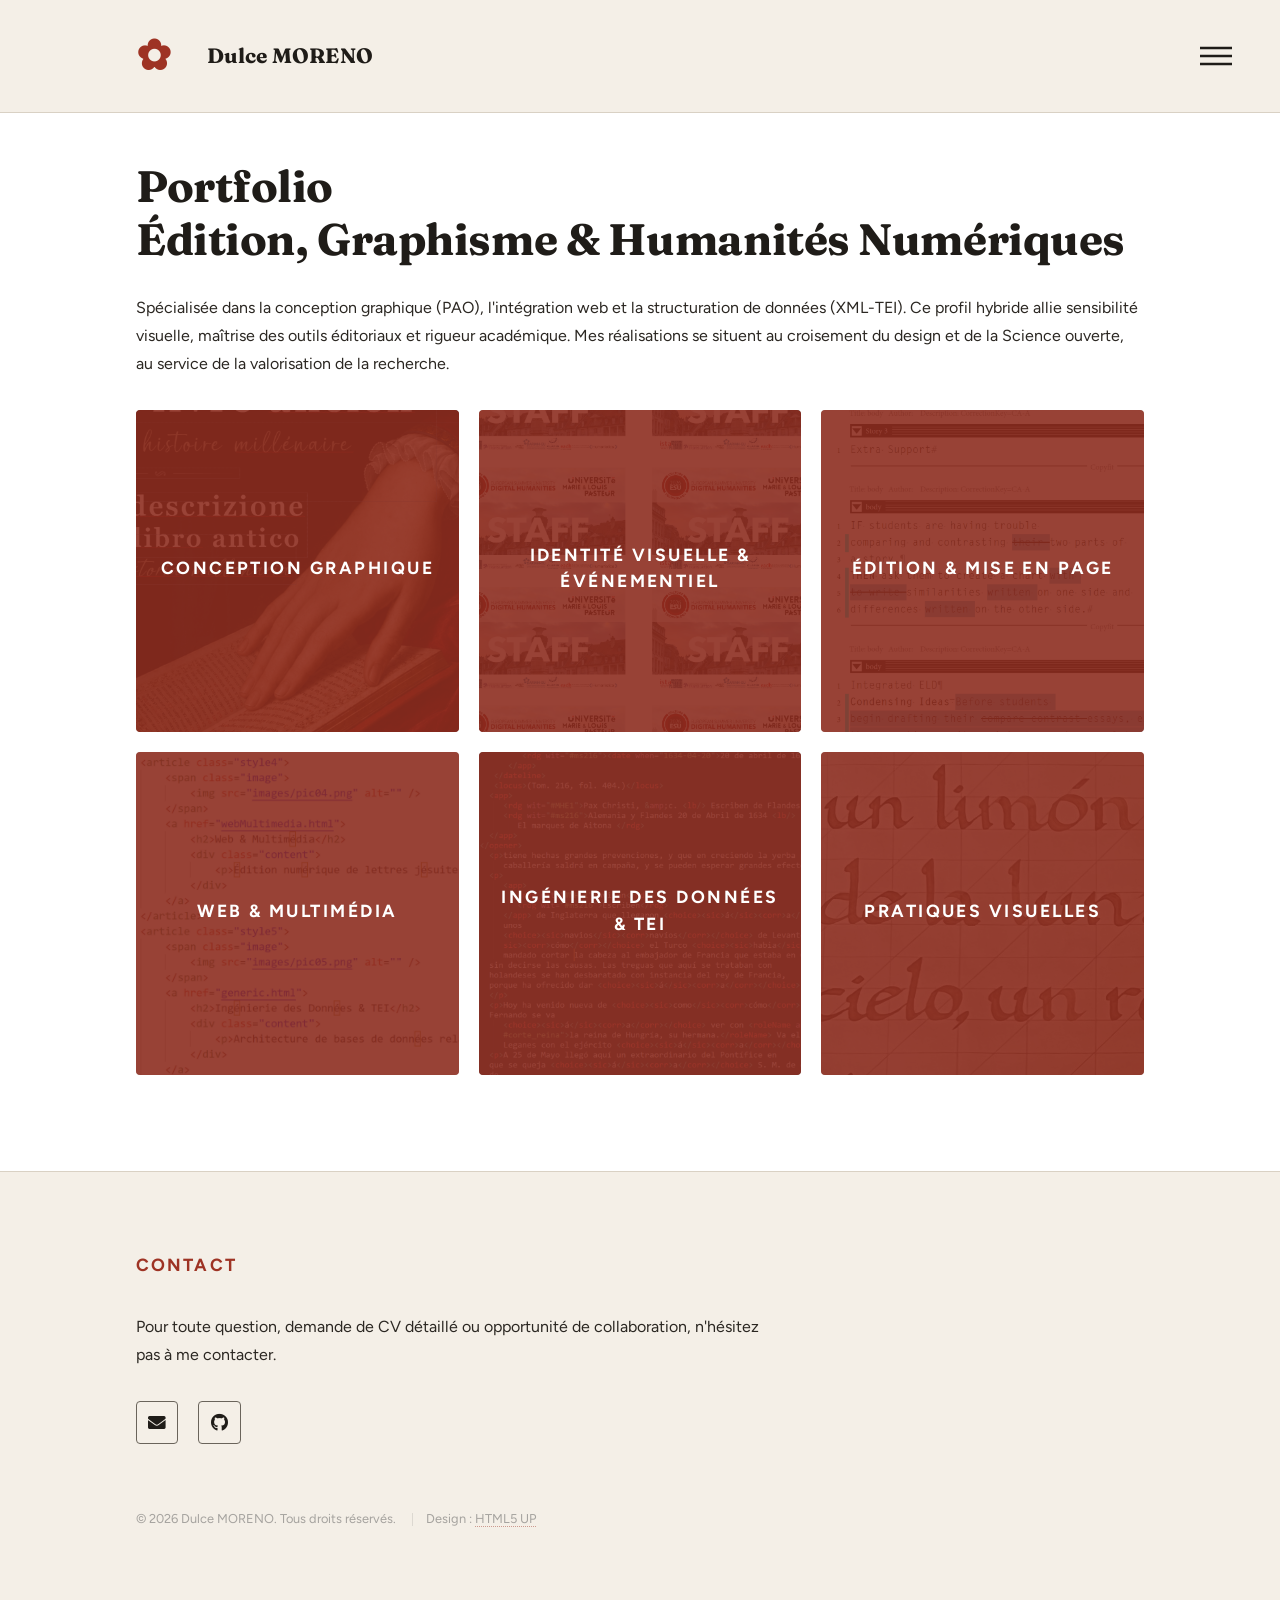
<file: index.html>
<!DOCTYPE HTML>
<!--
	Phantom by HTML5 UP
	html5up.net | @ajlkn
	Free for personal and commercial use under the CCA 3.0 license (html5up.net/license)
	Edited by Dulce MORENO
-->
<html lang="fr">
	<head>
		<title>Portfolio • Dulce MORENO</title>
		<meta charset="utf-8" />
		<meta name="viewport" content="width=device-width, initial-scale=1, user-scalable=no" />
		<link rel="stylesheet" href="assets/css/main.css" />
		<noscript><link rel="stylesheet" href="assets/css/noscript.css" /></noscript>
		<link rel="stylesheet" href="custom.css" />
		<link rel="icon" href="data:image/svg+xml,<svg xmlns='http://www.w3.org/2000/svg' viewBox='0 0 100 100'><text y='.9em' font-size='90'>✿</text></svg>">
	</head>
	<body class="is-preload">
		<!-- Wrapper -->
			<div id="wrapper">

				<!-- Header -->
					<header id="header">
						<div class="inner">

							<!-- Logo -->
								<a href="index.html" class="logo">
    <span class="symbol" style="font-size: 2em; line-height: 1; padding-right: 0.2em;">&#10047;</span><span class="title">Dulce MORENO</span>
</a>

							<!-- Nav -->
								<nav>
									<ul>
										<li><a href="#menu">Menu</a></li>
									</ul>
								</nav>

						</div>
					</header>

				<!-- Menu -->
					<nav id="menu">
						<h2>Menu</h2>
						<ul>
							<li><a href="index.html">Accueil</a></li>
        					<li><a href="conceptionGraphique.html">Conception Graphique</a></li>
        					<li><a href="identiteVisuelle.html">Identité Visuelle</a></li>
       						<li><a href="editionMiseEnPage.html">Édition & Mise en page</a></li>
        					<li><a href="webMultimedia.html">Web & Multimédia</a></li>
        					<li><a href="ingenierieDesDonnees.html">Ingénierie des Données & TEI</a></li>
        					<li><a href="pratiquesVisuelles.html">Pratiques Visuelles</a></li>
						</ul>
					</nav>

				<!-- Main -->
					<div id="main">
						<div class="inner">
							<header>
								<h1>Portfolio <br> Édition, Graphisme & Humanités Numériques</h1>
								<p>Spécialisée dans la conception graphique (PAO), l'intégration web et la structuration de données (XML-TEI). Ce profil hybride allie sensibilité visuelle, maîtrise des outils éditoriaux et rigueur académique. Mes réalisations se situent au croisement du design et de la Science ouverte, au service de la valorisation de la recherche.</p>
							</header>
							<section class="tiles">
								<article class="style1">
									<span class="image">
										<img src="images/pic01.png" alt="" />
									</span>
									<a href="conceptionGraphique.html">
										<h2>Conception Graphique</h2>
										<div class="content">
											<p>Création d'affiches et de posters pour des événements académiques et des colloques internationaux (Projet européen Sliding Doors, Master Rare Book).</p>
										</div>
									</a>
								</article>
								<article class="style2">
									<span class="image">
										<img src="images/pic02.png" alt="" />
									</span>
									<a href="identiteVisuelle.html">
										<h2>Identité Visuelle & Événementiel</h2>
										<div class="content">
											<p>Déclinaison graphique pour la communication scientifique. Design de badges nominatifs et flyers de présentation des résultats (ESU DH 2025-2026, Sliding Doors).</p>
										</div>
									</a>
								</article>
								<article class="style3">
									<span class="image">
										<img src="images/pic03.png" alt="" />
									</span>
									<a href="editionMiseEnPage.html">
										<h2>Édition & Mise en page</h2>
										<div class="content">
											<p>Conception de catalogues de vente et de programmes. Maîtrise du code typographique, préparation de copie et flux de travail collaboratif (Adobe InCopy, relecture-correction).</p>
										</div>
									</a>
								</article>
								<article class="style4">
									<span class="image">
										<img src="images/pic04.png" alt="" />
									</span>
									<a href="webMultimedia.html">
										<h2>Web & Multimédia</h2>
										<div class="content">
											<p>Édition numérique de lettres jésuites du XVIIe siècle sous forme de blog interactif. Gestion de site web multilingue (6 langues) et montage vidéo (Archive du projet européen Sliding Doors).</p>
										</div>
									</a>
								</article>
								<article class="style5">
									<span class="image">
										<img src="images/pic05.png" alt="" />
									</span>
									<a href="ingenierieDesDonnees.html">
										<h2>Ingénierie des Données & TEI</h2>
										<div class="content">
											<p>Architecture de bases de données relationnelles (Thèse de doctorat) et structuration sémantique de textes pour l'édition numérique et la Science ouverte (XML-TEI, code ePub).</p>
										</div>
									</a>
								</article>
								<article class="style6">
									<span class="image">
										<img src="images/pic06.jpeg" alt="" />
									</span>
									<a href="pratiquesVisuelles.html">
										<h2>Pratiques Visuelles</h2>
										<div class="content">
											<p>Photographie personnelle (intégrée à mes conceptions graphiques) et calligraphie humanistique. Un œil attentif à la composition.</p>
										</div>
									</a>
								</article>
								
							</section>
						</div>
					</div>

				<!-- Footer -->
					<footer id="footer">
    <div class="inner">
        <section>
            <h2>Contact</h2>
            <p>Pour toute question, demande de CV détaillé ou opportunité de collaboration, n'hésitez pas à me contacter.</p>
            <ul class="icons">
                <li><a href="mailto:dulcelyn.moreno@gmail.com" class="icon solid style2 fa-envelope"><span class="label">Email</span></a></li>
                <li><a href="https://github.com/Dulcelyn" class="icon brands style2 fa-github" target="_blank" rel="noopener noreferrer"><span class="label">GitHub</span></a></li>
            </ul>
        </section>
        <ul class="copyright">
            <li>&copy; 2026 Dulce MORENO. Tous droits réservés.</li>
            <li>Design : <a href="http://html5up.net" target="_blank" rel="noopener noreferrer">HTML5 UP</a></li>
        </ul>
    </div>
</footer>

			</div>

		<!-- Scripts -->
			<script src="assets/js/jquery.min.js"></script>
			<script src="assets/js/browser.min.js"></script>
			<script src="assets/js/breakpoints.min.js"></script>
			<script src="assets/js/util.js"></script>
			<script src="assets/js/main.js"></script>

	</body>
</html>
</file>
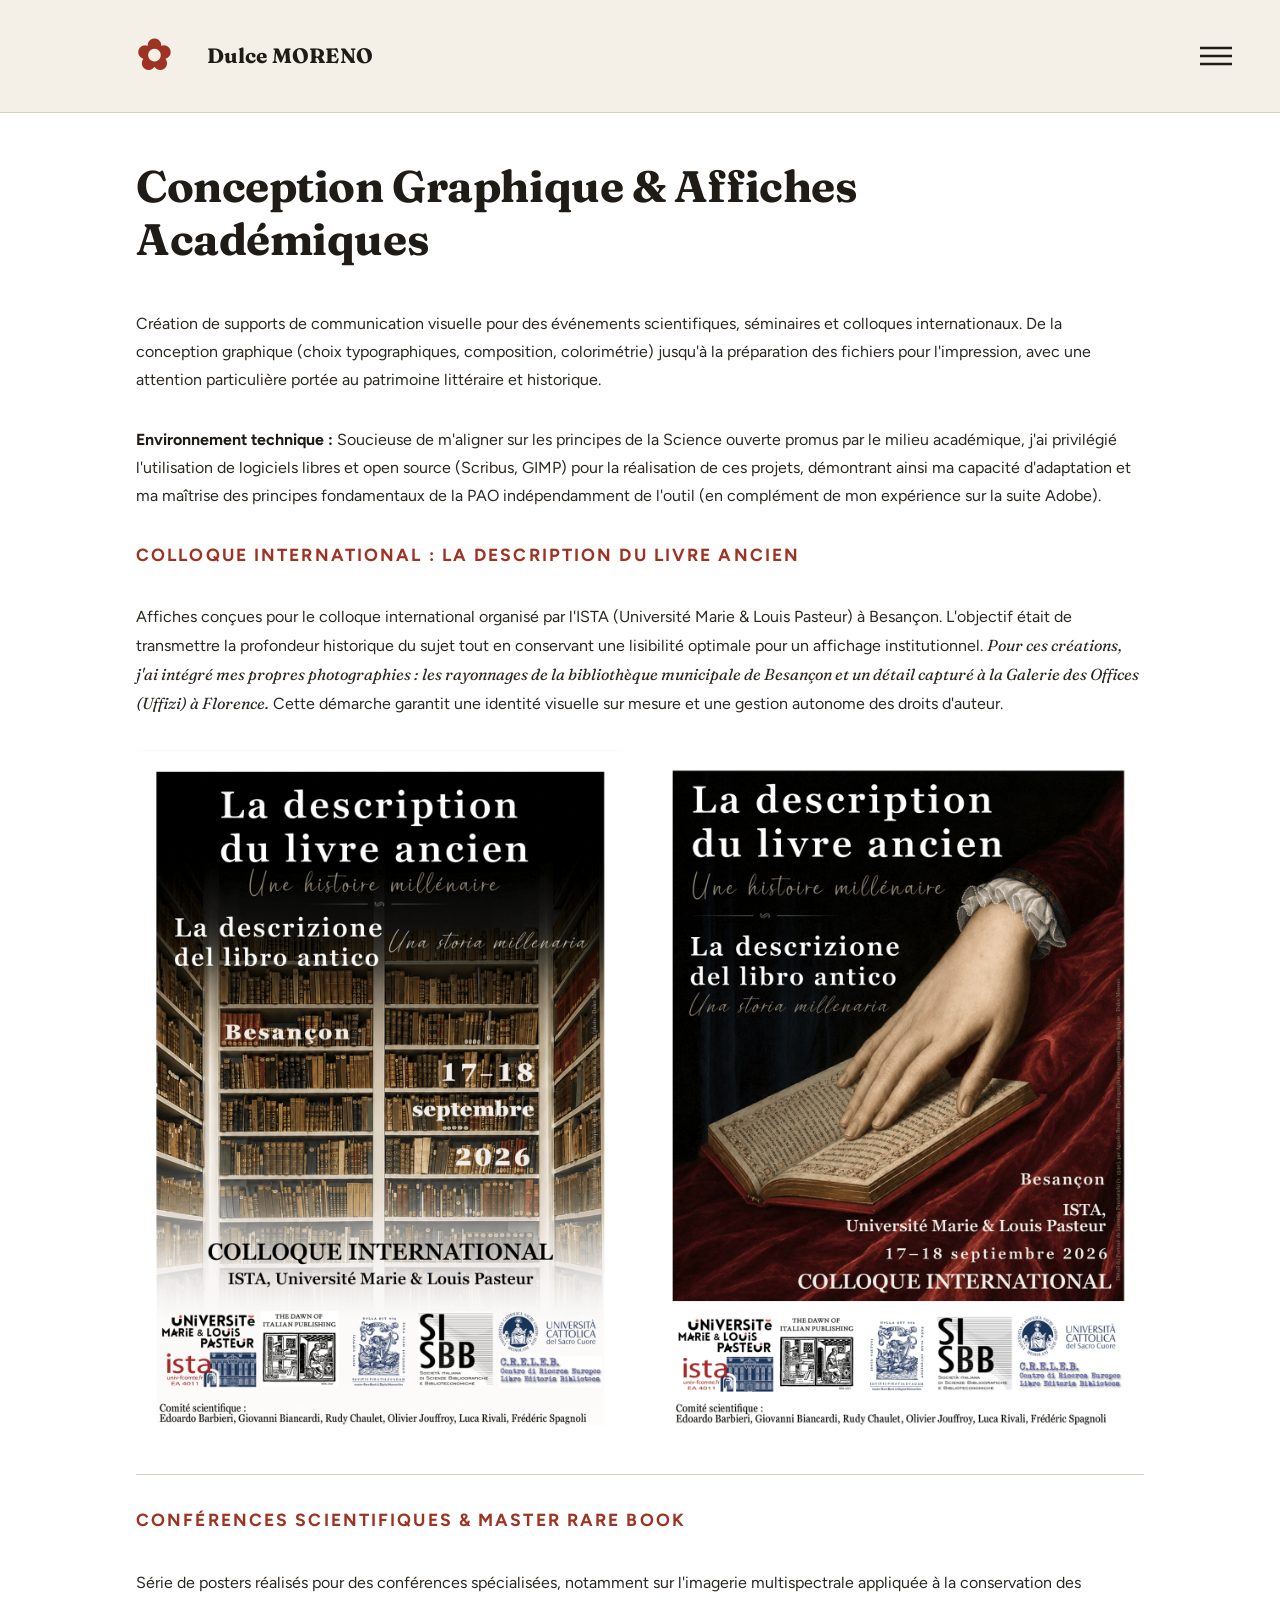
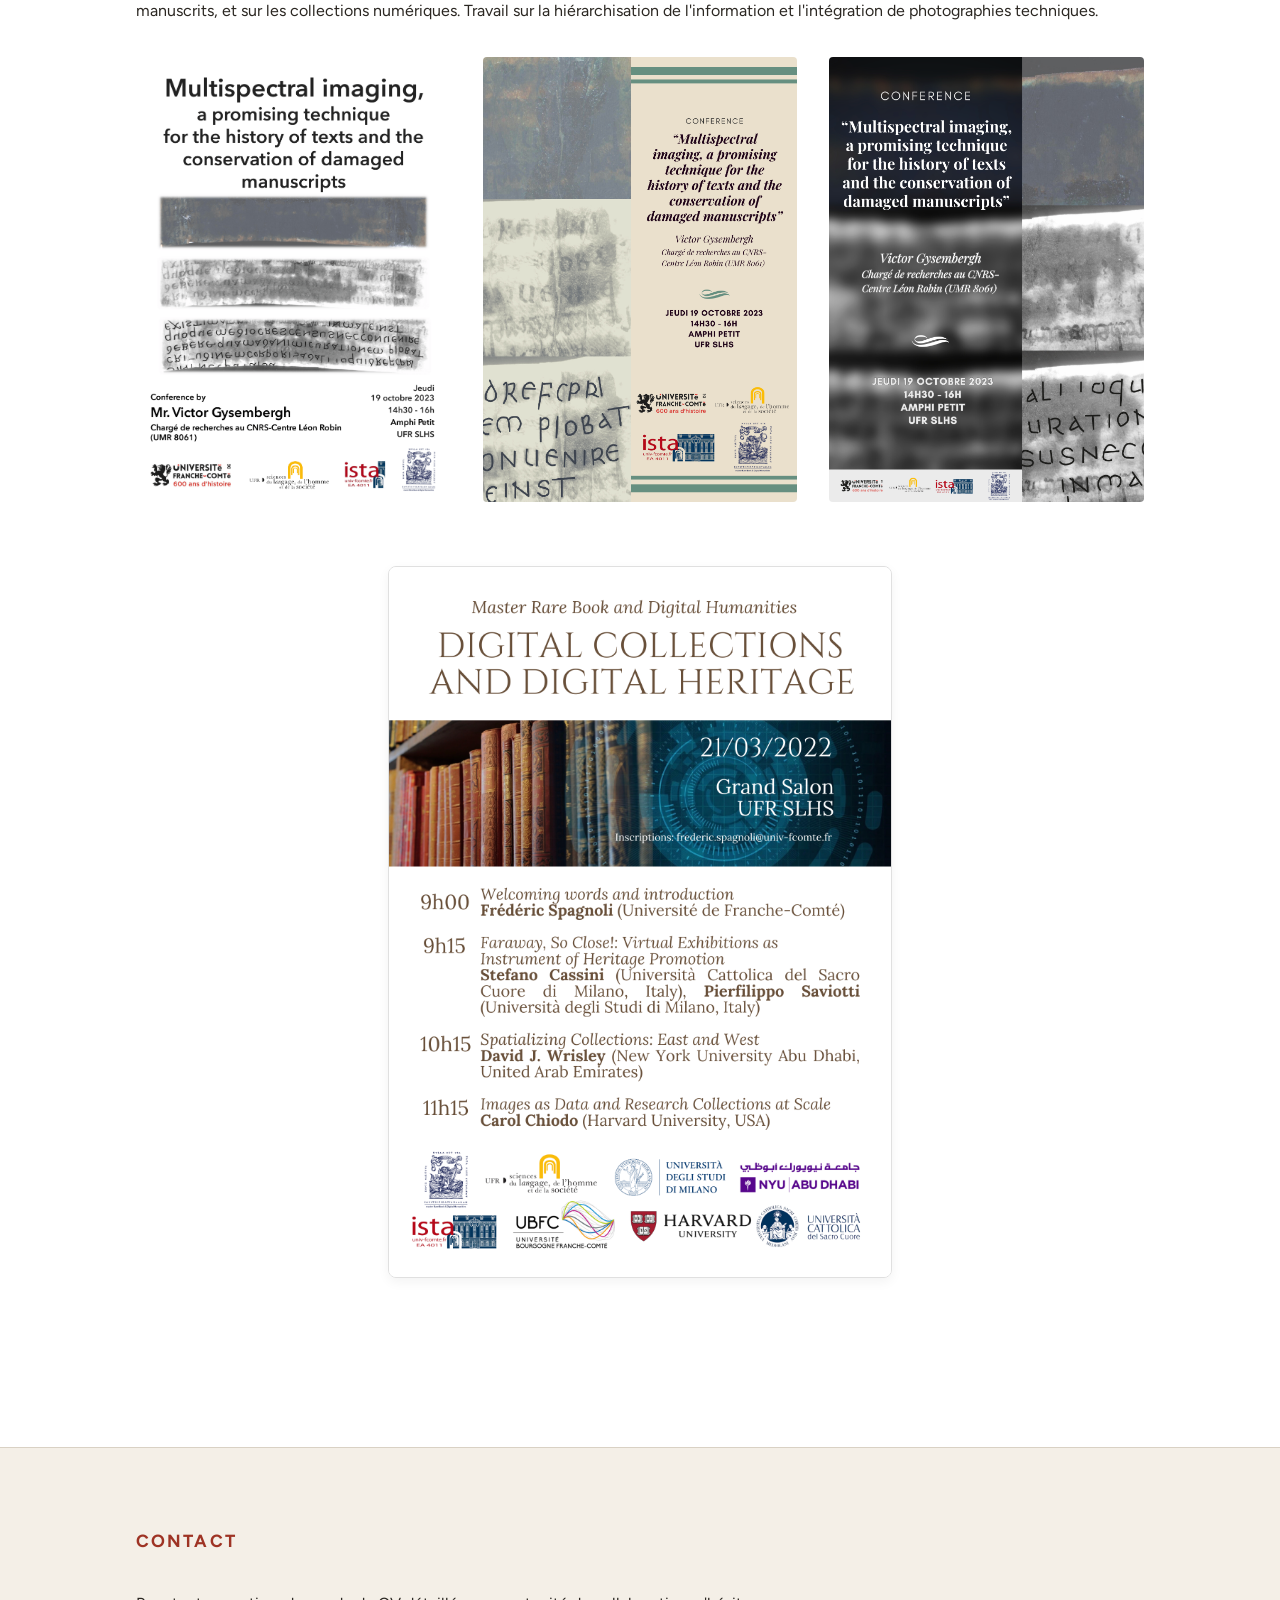
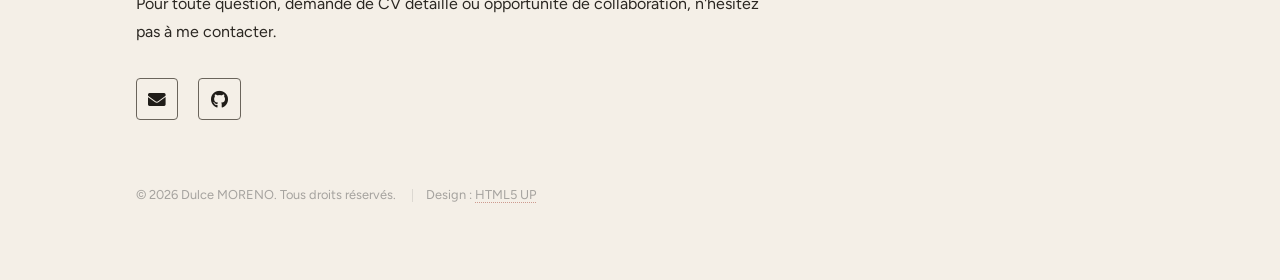
<file: conceptionGraphique.html>
<!DOCTYPE HTML>
<!--
	Phantom by HTML5 UP
	html5up.net | @ajlkn
	Free for personal and commercial use under the CCA 3.0 license (html5up.net/license)
-->
<html lang="fr">
	<head>
		<title>Portfolio • Dulce MORENO</title>
		<meta charset="utf-8" />
		<meta name="viewport" content="width=device-width, initial-scale=1, user-scalable=no" />
		<link rel="stylesheet" href="assets/css/main.css" />
		<noscript><link rel="stylesheet" href="assets/css/noscript.css" /></noscript>
		<link rel="stylesheet" href="custom.css" />
		<link rel="icon" href="data:image/svg+xml,<svg xmlns='http://www.w3.org/2000/svg' viewBox='0 0 100 100'><text y='.9em' font-size='90'>✿</text></svg>">
	</head>
	<body class="is-preload">
		<!-- Wrapper -->
			<div id="wrapper">

				<!-- Header -->
					<header id="header">
						<div class="inner">

							<!-- Logo -->
								<a href="index.html" class="logo">
    <span class="symbol" style="font-size: 2em; line-height: 1; padding-right: 0.2em;">&#10047;</span><span class="title">Dulce MORENO</span>
</a>

							<!-- Nav -->
								<nav>
									<ul>
										<li><a href="#menu">Menu</a></li>
									</ul>
								</nav>

						</div>
					</header>

				<!-- Menu -->
					<nav id="menu">
						<h2>Menu</h2>
						<ul>
							<li><a href="index.html">Accueil</a></li>
        					<li><a href="conceptionGraphique.html">Conception Graphique</a></li>
        					<li><a href="identiteVisuelle.html">Identité Visuelle</a></li>
       						<li><a href="editionMiseEnPage.html">Édition & Mise en page</a></li>
        					<li><a href="webMultimedia.html">Web & Multimédia</a></li>
        					<li><a href="ingenierieDesDonnees.html">Ingénierie des Données & TEI</a></li>
        					<li><a href="pratiquesVisuelles.html">Pratiques Visuelles</a></li>
						</ul>
					</nav>

				<!-- Main -->
					<div id="main">
    <div class="inner">
        <h1>Conception Graphique & Affiches Académiques</h1>
        <p>Création de supports de communication visuelle pour des événements scientifiques, séminaires et colloques internationaux. De la conception graphique (choix typographiques, composition, colorimétrie) jusqu'à la préparation des fichiers pour l'impression, avec une attention particulière portée au patrimoine littéraire et historique.</p>
        <p><strong>Environnement technique :</strong> Soucieuse de m'aligner sur les principes de la Science ouverte promus par le milieu académique, j'ai privilégié l'utilisation de logiciels libres et open source (Scribus, GIMP) pour la réalisation de ces projets, démontrant ainsi ma capacité d'adaptation et ma maîtrise des principes fondamentaux de la PAO indépendamment de l'outil (en complément de mon expérience sur la suite Adobe).</p>

        <!-- Projet 1 : Colloque ISTA -->
        <h2>Colloque International : La description du livre ancien</h2>
        <p>Affiches conçues pour le colloque international organisé par l'ISTA (Université Marie & Louis Pasteur) à Besançon. L'objectif était de transmettre la profondeur historique du sujet tout en conservant une lisibilité optimale pour un affichage institutionnel. <em>Pour ces créations, j'ai intégré mes propres photographies : les rayonnages de la bibliothèque municipale de Besançon et un détail capturé à la Galerie des Offices (Uffizi) à Florence.</em> Cette démarche garantit une identité visuelle sur mesure et une gestion autonome des droits d'auteur.</p>
        
        <div class="box alt">
            <div class="row gtr-uniform">
                <div class="col-6"><span class="image fit"><img src="images/Affiche_Colloque_17-18Sept2026_2906.png" alt="Affiche Bibliothèque" /></span></div>
                <div class="col-6"><span class="image fit"><img src="images/Affiche_Colloque_17-18Sept2026_2906-m.png" alt="Affiche Détail Peinture" /></span></div>
            </div>
        </div>

        <hr />

        <!-- Projet 2 : Conférences Master Rare Book -->
        <h2>Conférences Scientifiques & Master Rare Book</h2>
        <p>Série de posters réalisés pour des conférences spécialisées, notamment sur l'imagerie multispectrale appliquée à la conservation des manuscrits, et sur les collections numériques. Travail sur la hiérarchisation de l'information et l'intégration de photographies techniques.</p>
        
        <div class="box alt">
            <div class="row gtr-uniform">
                <!-- Posters Multispectral Imaging -->
                <div class="col-4"><span class="image fit"><img src="images/1_CONFERENCE_19102023.png" alt="Poster Multispectral 1" /></span></div>
                <div class="col-4"><span class="image fit"><img src="images/2_CONFERENCE_19102023.png" alt="Poster Multispectral 2" /></span></div>
                <div class="col-4"><span class="image fit"><img src="images/3_CONFERENCE_19102023.png" alt="Poster Multispectral 3" /></span></div>
                
                <!-- Poster Digital Collections -->
                <div style="text-align: center; margin: 2em 0;">
    	<img src="images/21_03_2022_RBDH_A4.png" alt="Poster Digital Collections" style="max-width: 50%; height: auto; border: 1px solid #e0e0e0; border-radius: 8px; box-shadow: 0 4px 12px rgba(0,0,0,0.05);" /></div>

                </div>
        </div>

    </div>
</div>

				<!-- Footer -->
					<footer id="footer">
    <div class="inner">
        <section>
            <h2>Contact</h2>
            <p>Pour toute question, demande de CV détaillé ou opportunité de collaboration, n'hésitez pas à me contacter.</p>
            <ul class="icons">
                <li><a href="mailto:dulcelyn.moreno@gmail.com" class="icon solid style2 fa-envelope"><span class="label">Email</span></a></li>
                <li><a href="https://github.com/Dulcelyn" class="icon brands style2 fa-github" target="_blank" rel="noopener noreferrer"><span class="label">GitHub</span></a></li>
            </ul>
        </section>
        <ul class="copyright">
            <li>&copy; 2026 Dulce MORENO. Tous droits réservés.</li>
            <li>Design : <a href="http://html5up.net" target="_blank" rel="noopener noreferrer">HTML5 UP</a></li>
        </ul>
    </div>
</footer>

			</div>

		<!-- Scripts -->
			<script src="assets/js/jquery.min.js"></script>
			<script src="assets/js/browser.min.js"></script>
			<script src="assets/js/breakpoints.min.js"></script>
			<script src="assets/js/util.js"></script>
			<script src="assets/js/main.js"></script>

	</body>
</html>
</file>
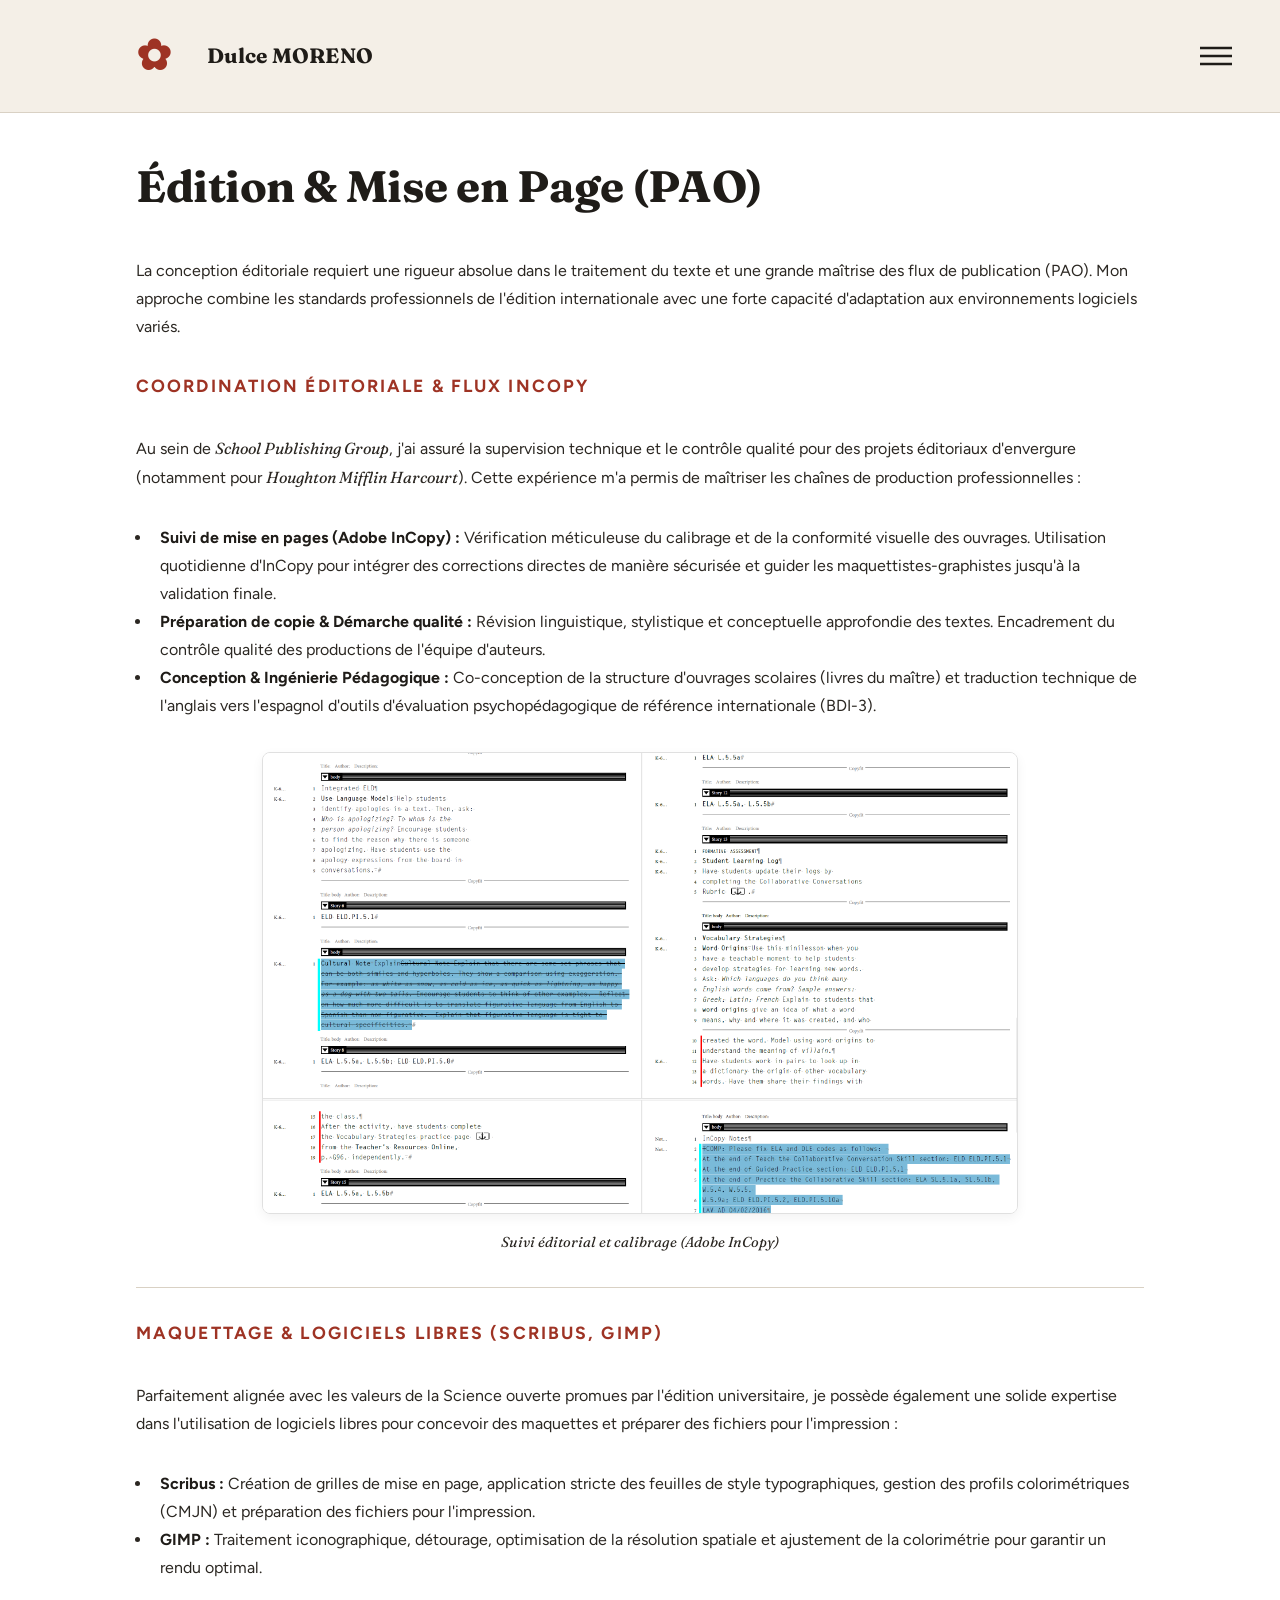
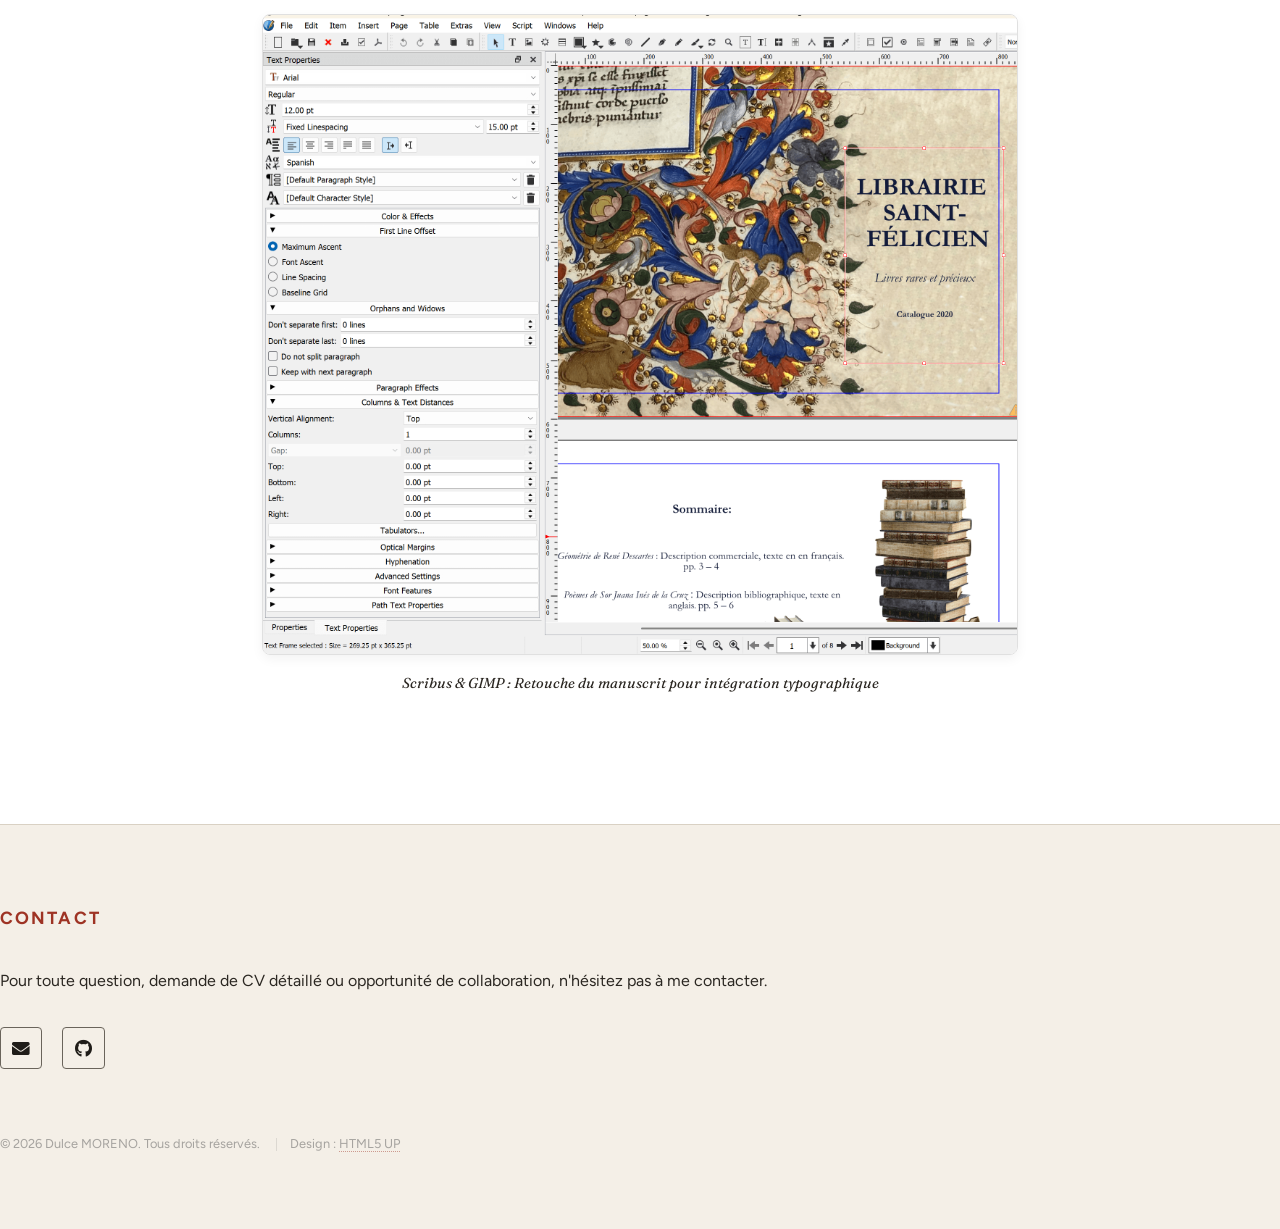
<file: editionMiseEnPage.html>
<!DOCTYPE HTML>
<!--
	Phantom by HTML5 UP
	html5up.net | @ajlkn
	Free for personal and commercial use under the CCA 3.0 license (html5up.net/license)
Edited by Dulce MORENO
-->
<html lang="fr">
	<head>
		<title>Portfolio • Dulce MORENO</title>
		<meta charset="utf-8" />
		<meta name="viewport" content="width=device-width, initial-scale=1, user-scalable=no" />
		<link rel="stylesheet" href="assets/css/main.css" />
		<noscript><link rel="stylesheet" href="assets/css/noscript.css" /></noscript>
		<link rel="stylesheet" href="custom.css" />
		<link rel="icon" href="data:image/svg+xml,<svg xmlns='http://www.w3.org/2000/svg' viewBox='0 0 100 100'><text y='.9em' font-size='90'>✿</text></svg>">
	</head>
	<body class="is-preload">
		<!-- Wrapper -->
			<div id="wrapper">

				<!-- Header -->
					<header id="header">
						<div class="inner">

							<!-- Logo -->
								<a href="index.html" class="logo">
    <span class="symbol" style="font-size: 2em; line-height: 1; padding-right: 0.2em;">&#10047;</span><span class="title">Dulce MORENO</span>
</a>

							<!-- Nav -->
								<nav>
									<ul>
										<li><a href="#menu">Menu</a></li>
									</ul>
								</nav>

						</div>
					</header>

				<!-- Menu -->
					<nav id="menu">
						<h2>Menu</h2>
						<ul>
							<li><a href="index.html">Accueil</a></li>
        					<li><a href="conceptionGraphique.html">Conception Graphique</a></li>
        					<li><a href="identiteVisuelle.html">Identité Visuelle</a></li>
       						<li><a href="editionMiseEnPage.html">Édition & Mise en page</a></li>
        					<li><a href="webMultimedia.html">Web & Multimédia</a></li>
        					<li><a href="ingenierieDesDonnees.html">Ingénierie des Données & TEI</a></li>
        					<li><a href="pratiquesVisuelles.html">Pratiques Visuelles</a></li>
						</ul>
					</nav>

				<!-- Main -->
				<div id="main">
    <div class="inner">
        <h1>Édition & Mise en Page (PAO)</h1>
        <p>La conception éditoriale requiert une rigueur absolue dans le traitement du texte et une grande maîtrise des flux de publication (PAO). Mon approche combine les standards professionnels de l'édition internationale avec une forte capacité d'adaptation aux environnements logiciels variés.</p>

        <!-- Section 1 : Flux de travail collaboratif -->
        <h2>Coordination Éditoriale & Flux InCopy</h2>
        <p>Au sein de <em>School Publishing Group</em>, j'ai assuré la supervision technique et le contrôle qualité pour des projets éditoriaux d'envergure (notamment pour <em>Houghton Mifflin Harcourt</em>). Cette expérience m'a permis de maîtriser les chaînes de production professionnelles :</p>
        <ul>
            <li><strong>Suivi de mise en pages (Adobe InCopy) :</strong> Vérification méticuleuse du calibrage et de la conformité visuelle des ouvrages. Utilisation quotidienne d'InCopy pour intégrer des corrections directes de manière sécurisée et guider les maquettistes-graphistes jusqu'à la validation finale.</li>
            <li><strong>Préparation de copie & Démarche qualité :</strong> Révision linguistique, stylistique et conceptuelle approfondie des textes. Encadrement du contrôle qualité des productions de l'équipe d'auteurs.</li>
            <li><strong>Conception & Ingénierie Pédagogique :</strong> Co-conception de la structure d'ouvrages scolaires (livres du maître) et traduction technique de l'anglais vers l'espagnol d'outils d'évaluation psychopédagogique de référence internationale (BDI-3).</li>
        </ul>

        <div style="text-align: center; margin: 2em 0;">
    <img src="images/incopy-screenshot.png" alt="Interface Adobe InCopy et notes éditoriales" style="max-width: 75%; height: auto; border: 1px solid #e0e0e0; border-radius: 8px; box-shadow: 0 4px 12px rgba(0,0,0,0.05);" /> <p style="text-align: center; font-size: 0.9em; margin-top: 0.5em;"><em>Suivi éditorial et calibrage (Adobe InCopy)</em></p>
</div>

        <hr />

        <!-- Section 2 : PAO et Culture de l'Open Source -->
        <h2>Maquettage & Logiciels Libres (Scribus, GIMP)</h2>
        <p>Parfaitement alignée avec les valeurs de la Science ouverte promues par l'édition universitaire, je possède également une solide expertise dans l'utilisation de logiciels libres pour concevoir des maquettes et préparer des fichiers pour l'impression :</p>
        <ul>
            <li><strong>Scribus :</strong> Création de grilles de mise en page, application stricte des feuilles de style typographiques, gestion des profils colorimétriques (CMJN) et préparation des fichiers pour l'impression.</li>
            <li><strong>GIMP :</strong> Traitement iconographique, détourage, optimisation de la résolution spatiale et ajustement de la colorimétrie pour garantir un rendu optimal.</li>
        </ul>
<div style="text-align: center; margin: 2em 0;">
    <img src="images/layout-scribus.png" alt="Exemple de mise en page sur Scribus avec retouche" style="max-width: 75%; height: auto; border: 1px solid #e0e0e0; border-radius: 8px; box-shadow: 0 4px 12px rgba(0,0,0,0.05);" /> <p style="text-align: center; font-size: 0.9em; margin-top: 0.5em;"><em>Scribus & GIMP : Retouche du manuscrit pour intégration typographique</em></p>
</div>
    
        </div>

    </div>
</div>
				<!-- Footer -->
				<footer id="footer">
    <div class="inner">
        <section>
            <h2>Contact</h2>
            <p>Pour toute question, demande de CV détaillé ou opportunité de collaboration, n'hésitez pas à me contacter.</p>
            <ul class="icons">
                <li><a href="mailto:dulcelyn.moreno@gmail.com" class="icon solid style2 fa-envelope"><span class="label">Email</span></a></li>
                <li><a href="https://github.com/Dulcelyn" class="icon brands style2 fa-github" target="_blank" rel="noopener noreferrer"><span class="label">GitHub</span></a></li>
            </ul>
        </section>
        <ul class="copyright">
            <li>&copy; 2026 Dulce MORENO. Tous droits réservés.</li>
            <li>Design : <a href="http://html5up.net" target="_blank" rel="noopener noreferrer">HTML5 UP</a></li>
        </ul>
    </div>
</footer>

			</div>

		<!-- Scripts -->
			<script src="assets/js/jquery.min.js"></script>
			<script src="assets/js/browser.min.js"></script>
			<script src="assets/js/breakpoints.min.js"></script>
			<script src="assets/js/util.js"></script>
			<script src="assets/js/main.js"></script>

	</body>
</html>
</file>
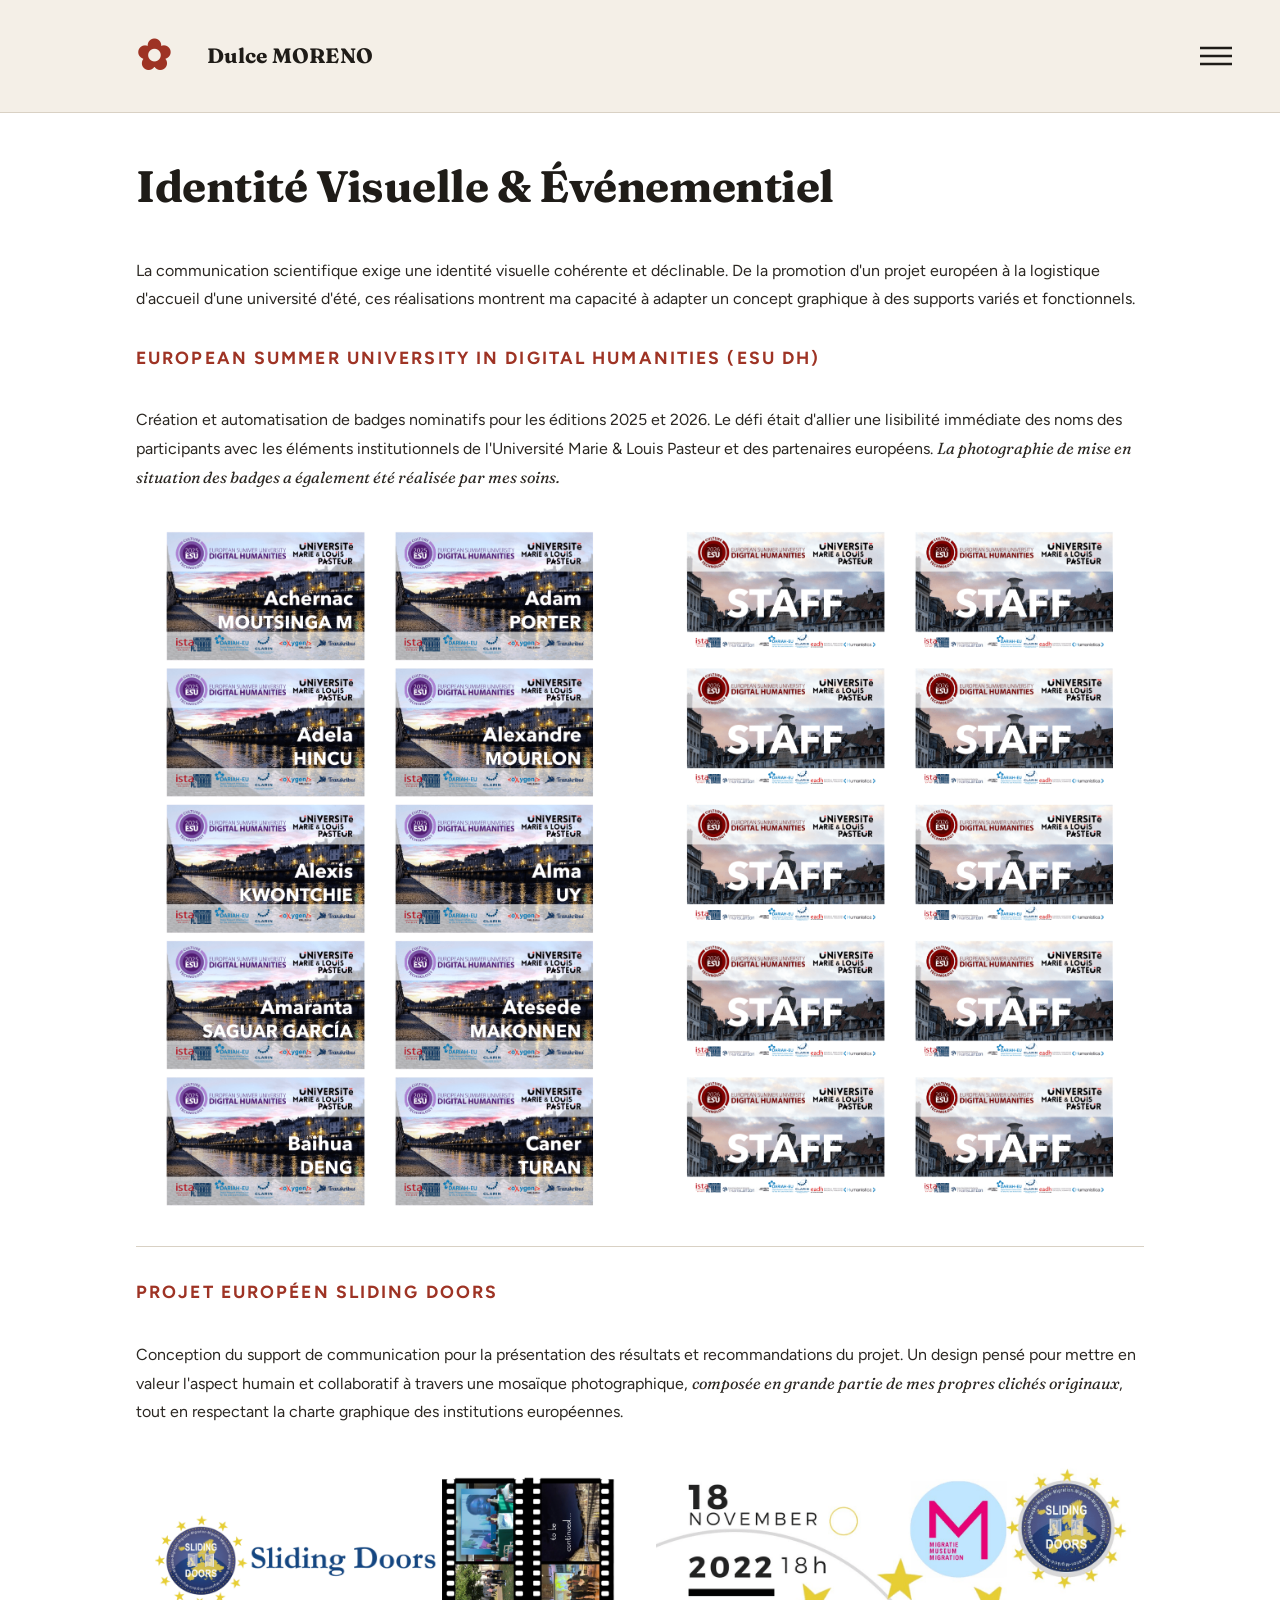
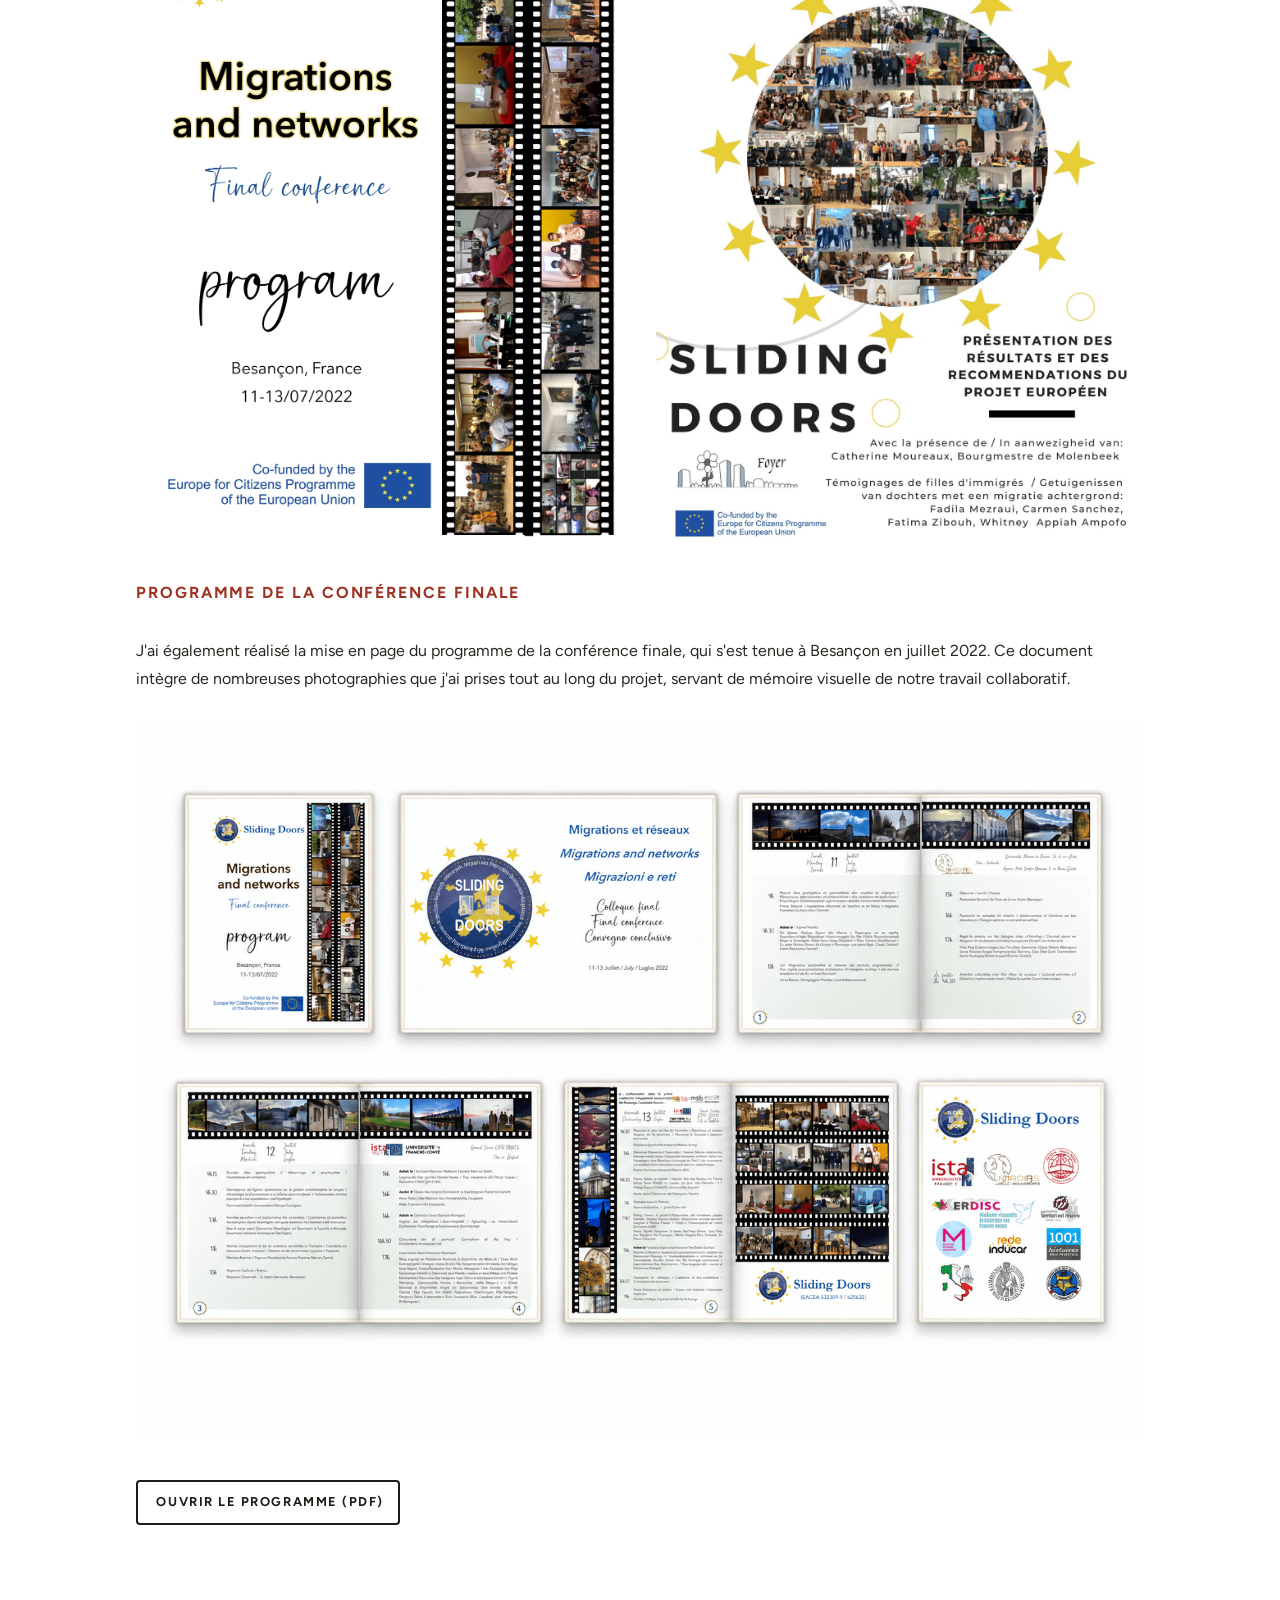
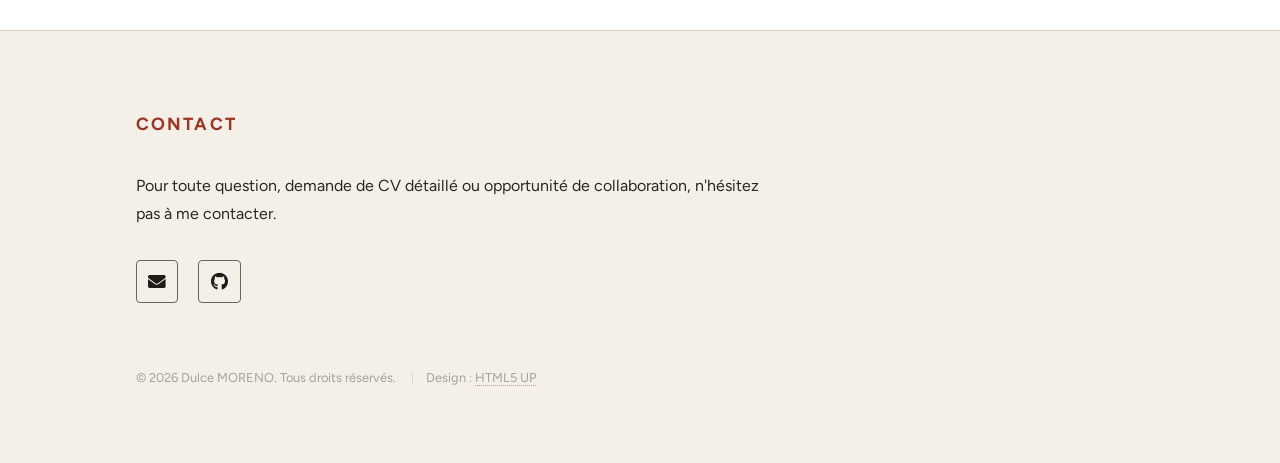
<file: identiteVisuelle.html>
<!DOCTYPE HTML>
<!--
	Phantom by HTML5 UP
	html5up.net | @ajlkn
	Free for personal and commercial use under the CCA 3.0 license (html5up.net/license)
Edited by Dulce MORENO
-->
<html lang="fr">
	<head>
		<title>Portfolio • Dulce MORENO</title>
		<meta charset="utf-8" />
		<meta name="viewport" content="width=device-width, initial-scale=1, user-scalable=no" />
		<link rel="stylesheet" href="assets/css/main.css" />
		<noscript><link rel="stylesheet" href="assets/css/noscript.css" /></noscript>
		<link rel="stylesheet" href="custom.css" />
		<link rel="icon" href="data:image/svg+xml,<svg xmlns='http://www.w3.org/2000/svg' viewBox='0 0 100 100'><text y='.9em' font-size='90'>✿</text></svg>">
	</head>
	<body class="is-preload">
		<!-- Wrapper -->
			<div id="wrapper">

				<!-- Header -->
					<header id="header">
						<div class="inner">

							<!-- Logo -->
								<a href="index.html" class="logo">
    <span class="symbol" style="font-size: 2em; line-height: 1; padding-right: 0.2em;">&#10047;</span><span class="title">Dulce MORENO</span>
</a>

							<!-- Nav -->
								<nav>
									<ul>
										<li><a href="#menu">Menu</a></li>
									</ul>
								</nav>

						</div>
					</header>

				<!-- Menu -->
					<nav id="menu">
						<h2>Menu</h2>
						<ul>
							<li><a href="index.html">Accueil</a></li>
        					<li><a href="conceptionGraphique.html">Conception Graphique</a></li>
        					<li><a href="identiteVisuelle.html">Identité Visuelle</a></li>
       						<li><a href="editionMiseEnPage.html">Édition & Mise en page</a></li>
        					<li><a href="webMultimedia.html">Web & Multimédia</a></li>
        					<li><a href="ingenierieDesDonnees.html">Ingénierie des Données & TEI</a></li>
        					<li><a href="pratiquesVisuelles.html">Pratiques Visuelles</a></li>
						</ul>
					</nav>

				<!-- Main -->
					<div id="main">
    <div class="inner">
        <h1>Identité Visuelle & Événementiel</h1>
        <p>La communication scientifique exige une identité visuelle cohérente et déclinable. De la promotion d'un projet européen à la logistique d'accueil d'une université d'été, ces réalisations montrent ma capacité à adapter un concept graphique à des supports variés et fonctionnels.</p>

        <!-- Projet 1 : Badges ESU DH -->
        <h2>European Summer University in Digital Humanities (ESU DH)</h2>
        <p>Création et automatisation de badges nominatifs pour les éditions 2025 et 2026. Le défi était d'allier une lisibilité immédiate des noms des participants avec les éléments institutionnels de l'Université Marie & Louis Pasteur et des partenaires européens. <em>La photographie de mise en situation des badges a également été réalisée par mes soins.</em></p>
         <div class="box alt">
            <div class="row gtr-uniform">
                <div class="col-6"><span class="image fit"><img src="images/Badge4-1-1.png" alt="Badges ESU DH26" /></span></div>
                <div class="col-6"><span class="image fit"><img src="images/Badge4-2-1.png" alt="Badges ESU DH25" /></span></div>
            </div>
        </div>

       <hr />

        <!-- Projet 2 : Sliding Doors -->
        <h2>Projet Européen Sliding Doors</h2>
        <p>Conception du support de communication pour la présentation des résultats et recommandations du projet. Un design pensé pour mettre en valeur l'aspect humain et collaboratif à travers une mosaïque photographique, <em>composée en grande partie de mes propres clichés originaux</em>, tout en respectant la charte graphique des institutions européennes.</p>
<div class="box alt">
            <div class="row gtr-uniform">
                <div class="col-6"><span class="image fit"><img src="images/SlidingDoors_programme_072022-01.png" alt="Affiche Sliding Doors1" /></span></div>
                <div class="col-6"><span class="image fit"><img src="images/112022slido-1.png" alt="Affiche Sliding Doors2" /></span></div>
                
            </div>
        </div>

        
        <h3>Programme de la Conférence Finale</h3>
        <p>J'ai également réalisé la mise en page du programme de la conférence finale, qui s'est tenue à Besançon en juillet 2022. Ce document intègre de nombreuses photographies que j'ai prises tout au long du projet, servant de mémoire visuelle de notre travail collaboratif.</p>

        <!-- Intégration du PDF -->
        <span class="image fit"><img src="images/imagesprogramme-sliding-doors.png" alt="Aperçu complet du programme Sliding Doors" /></span>
        <a href="images/SlidingDoors_programme_072022_compressed.pdf" target="_blank" class="button" style="margin-top: 10px;">Ouvrir le programme (PDF)</a>
        
        
    </div>
</div>

				<!-- Footer -->
					<footer id="footer">
    <div class="inner">
        <section>
            <h2>Contact</h2>
            <p>Pour toute question, demande de CV détaillé ou opportunité de collaboration, n'hésitez pas à me contacter.</p>
            <ul class="icons">
                <li><a href="mailto:dulcelyn.moreno@gmail.com" class="icon solid style2 fa-envelope"><span class="label">Email</span></a></li>
                <li><a href="https://github.com/Dulcelyn" class="icon brands style2 fa-github" target="_blank" rel="noopener noreferrer"><span class="label">GitHub</span></a></li>
            </ul>
        </section>
        <ul class="copyright">
            <li>&copy; 2026 Dulce MORENO. Tous droits réservés.</li>
            <li>Design : <a href="http://html5up.net" target="_blank" rel="noopener noreferrer">HTML5 UP</a></li>
        </ul>
    </div>
</footer>

			</div>

		<!-- Scripts -->
			<script src="assets/js/jquery.min.js"></script>
			<script src="assets/js/browser.min.js"></script>
			<script src="assets/js/breakpoints.min.js"></script>
			<script src="assets/js/util.js"></script>
			<script src="assets/js/main.js"></script>

	</body>
</html>
</file>
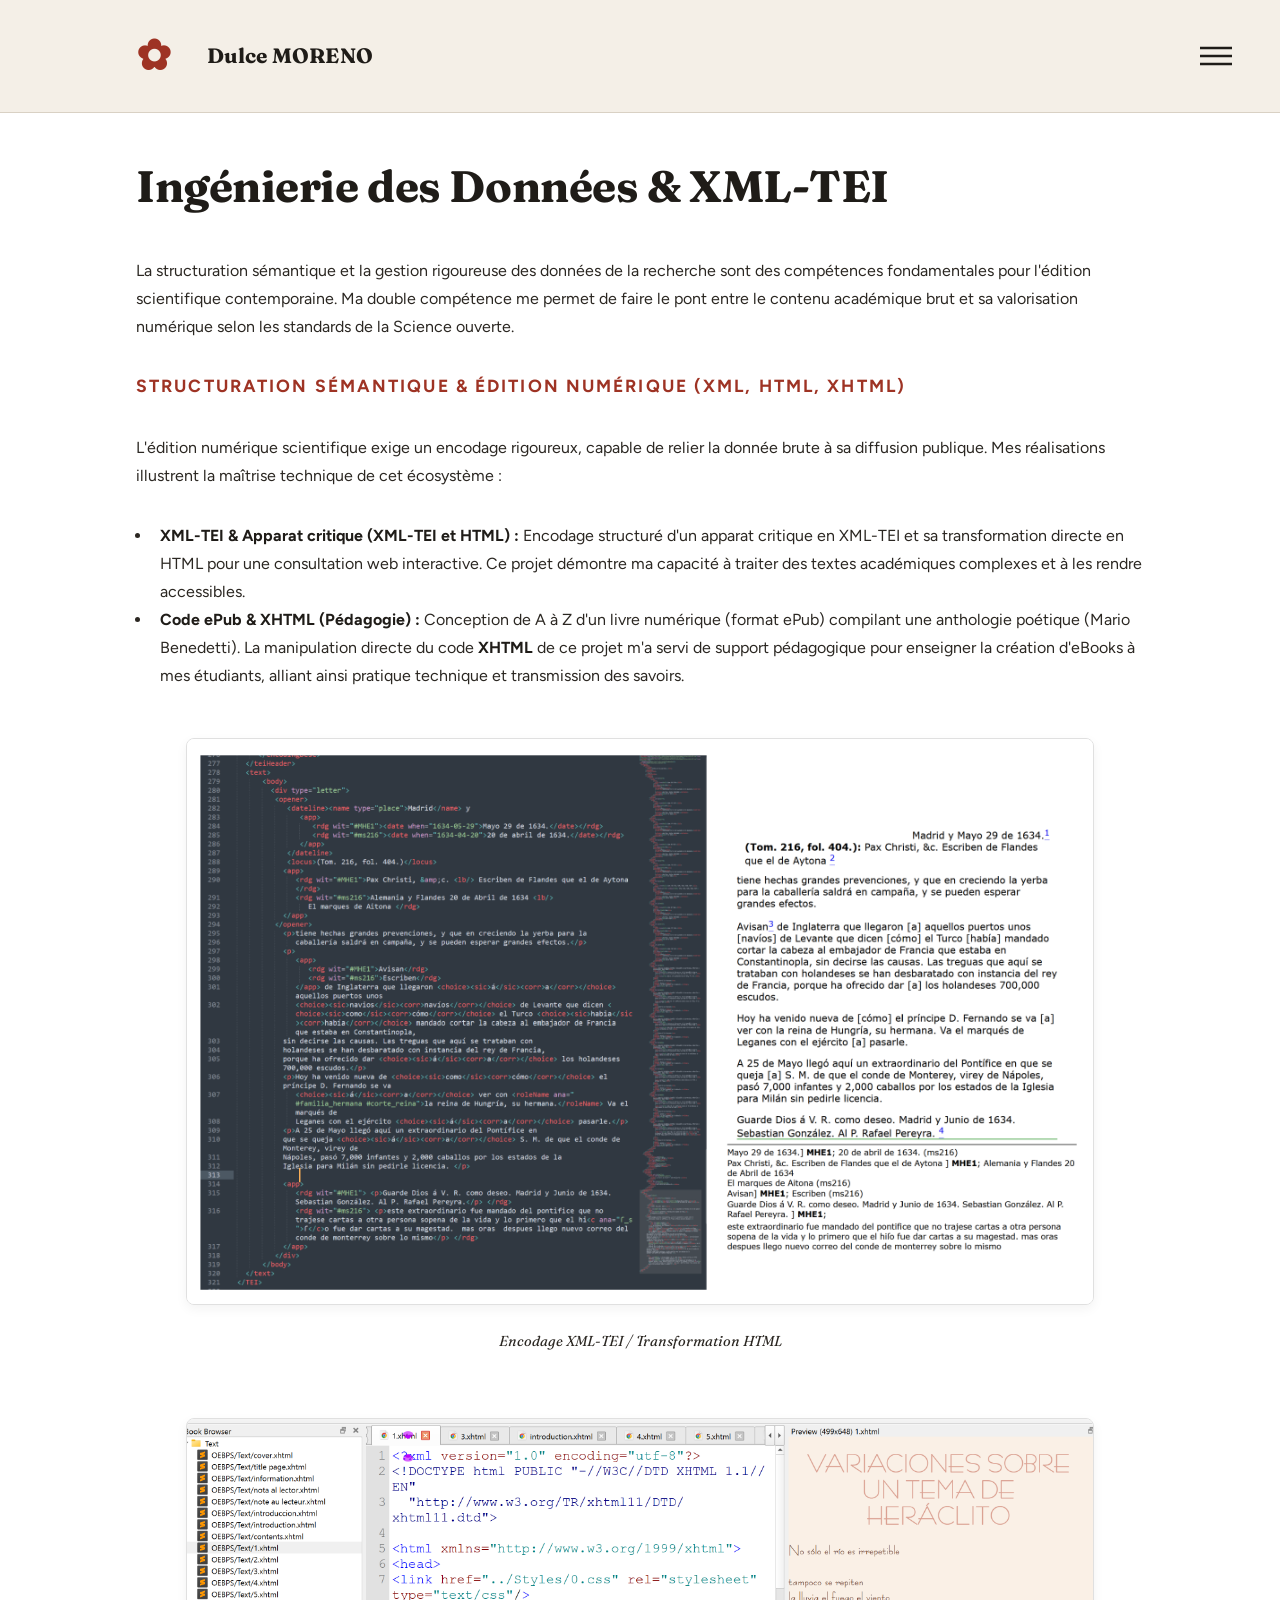
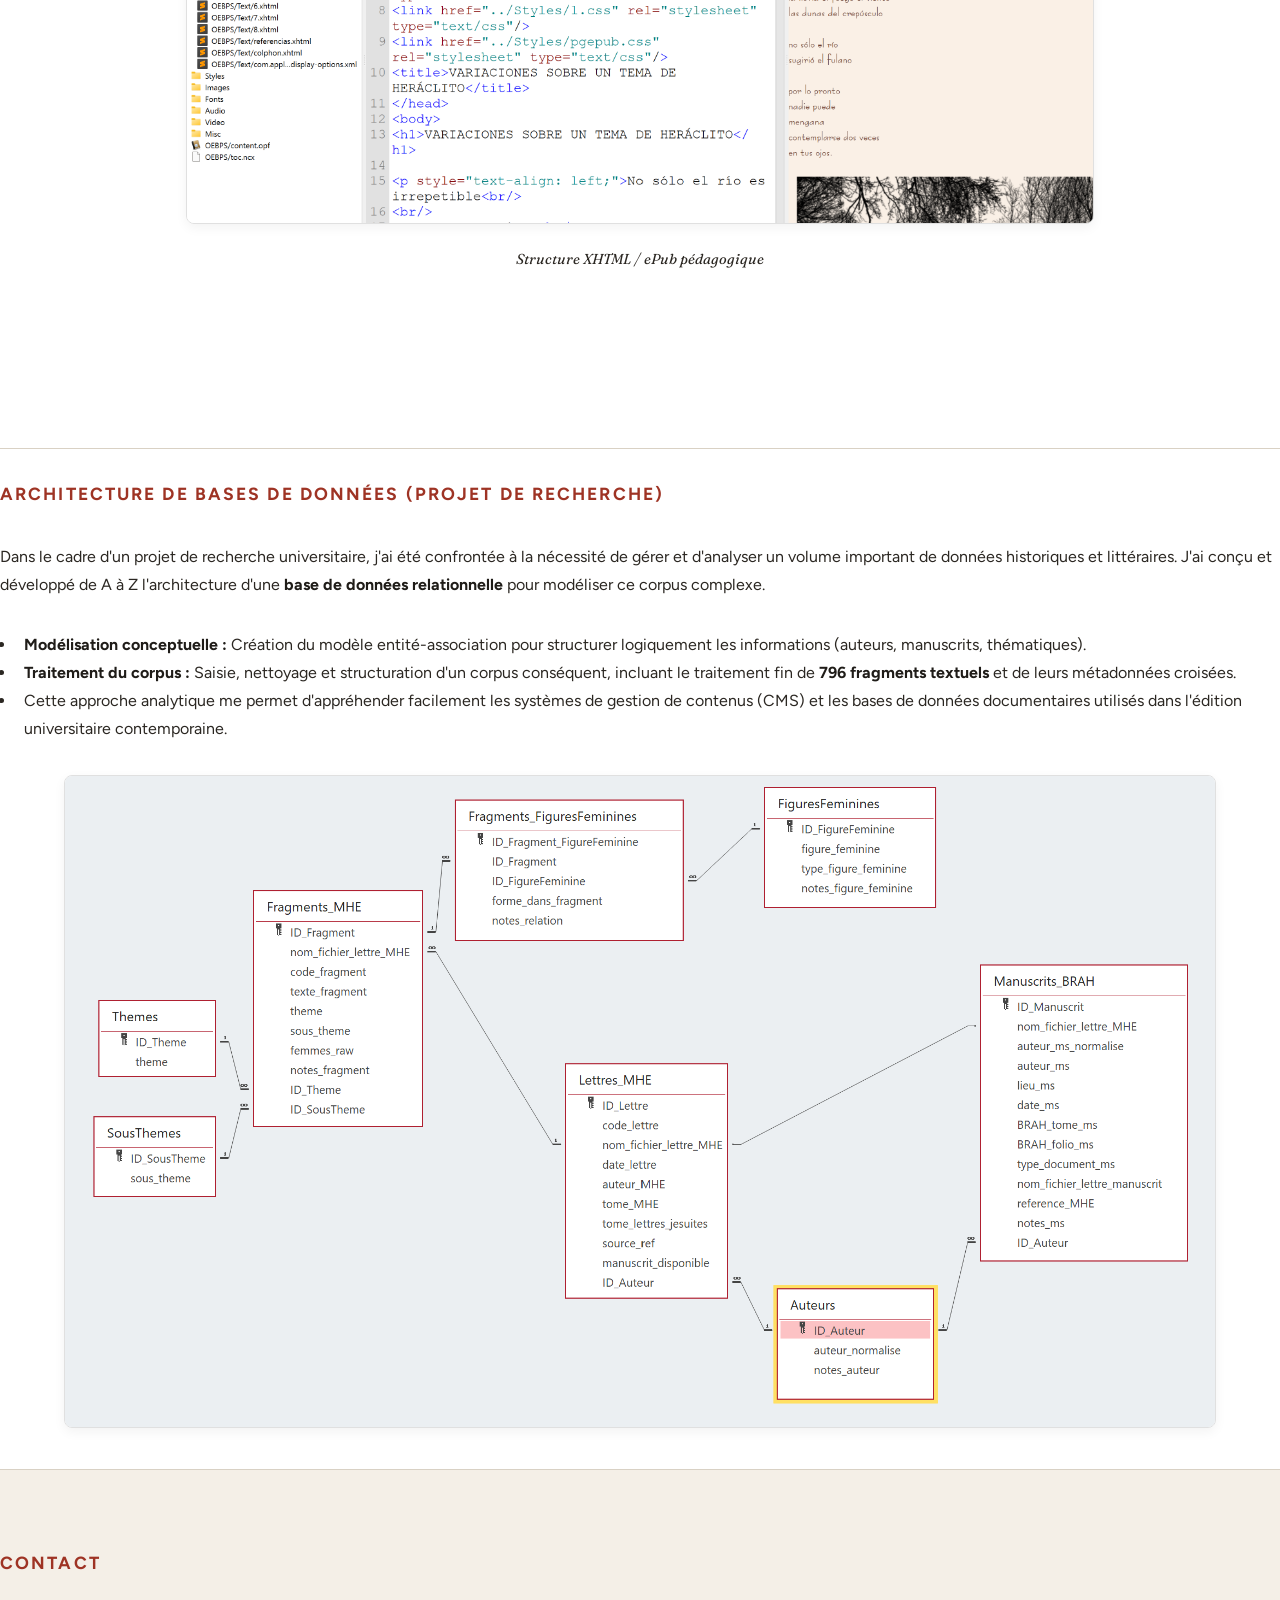
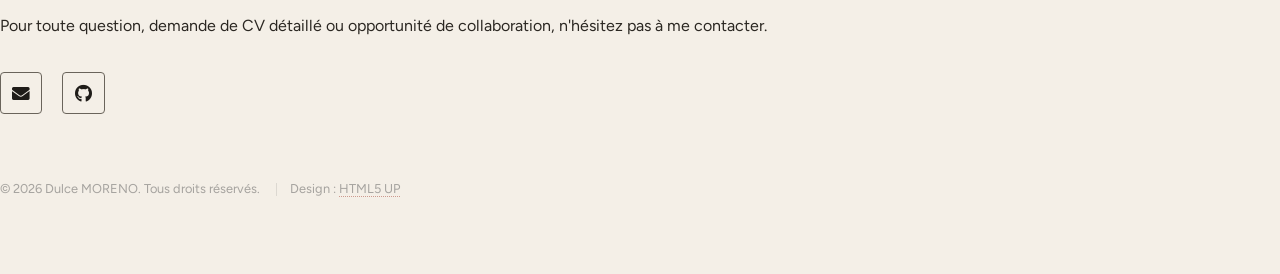
<file: ingenierieDesDonnees.html>
<!DOCTYPE HTML>
<!--
	Phantom by HTML5 UP
	html5up.net | @ajlkn
	Free for personal and commercial use under the CCA 3.0 license (html5up.net/license)
Edited by Dulce MORENO
-->
<html lang="fr">
	<head>
		<title>Portfolio • Dulce MORENO</title>
		<meta charset="utf-8" />
		<meta name="viewport" content="width=device-width, initial-scale=1, user-scalable=no" />
		<link rel="stylesheet" href="assets/css/main.css" />
		<noscript><link rel="stylesheet" href="assets/css/noscript.css" /></noscript>
		<link rel="stylesheet" href="custom.css" />
		<link rel="icon" href="data:image/svg+xml,<svg xmlns='http://www.w3.org/2000/svg' viewBox='0 0 100 100'><text y='.9em' font-size='90'>✿</text></svg>">
	</head>
	<body class="is-preload">
		<!-- Wrapper -->
			<div id="wrapper">

				<!-- Header -->
					<header id="header">
						<div class="inner">

							<!-- Logo -->
								<a href="index.html" class="logo">
    <span class="symbol" style="font-size: 2em; line-height: 1; padding-right: 0.2em;">&#10047;</span><span class="title">Dulce MORENO</span>
</a>

							<!-- Nav -->
								<nav>
									<ul>
										<li><a href="#menu">Menu</a></li>
									</ul>
								</nav>

						</div>
					</header>

				<!-- Menu -->
					<nav id="menu">
						<h2>Menu</h2>
						<ul>
							<li><a href="index.html">Accueil</a></li>
        					<li><a href="conceptionGraphique.html">Conception Graphique</a></li>
        					<li><a href="identiteVisuelle.html">Identité Visuelle</a></li>
       						<li><a href="editionMiseEnPage.html">Édition & Mise en page</a></li>
        					<li><a href="webMultimedia.html">Web & Multimédia</a></li>
        					<li><a href="ingenierieDesDonnees.html">Ingénierie des Données & TEI</a></li>
        					<li><a href="pratiquesVisuelles.html">Pratiques Visuelles</a></li>
						</ul>
					</nav>

				<!-- Main -->
					<div id="main">
    <div class="inner">
        <h1>Ingénierie des Données & XML-TEI</h1>
        <p>La structuration sémantique et la gestion rigoureuse des données de la recherche sont des compétences fondamentales pour l'édition scientifique contemporaine. Ma double compétence me permet de faire le pont entre le contenu académique brut et sa valorisation numérique selon les standards de la Science ouverte.</p>

        
        <!-- Projet 1 : XML-TEI & ePub -->
<h2>Structuration Sémantique & Édition Numérique (XML, HTML, XHTML)</h2>
<p>L'édition numérique scientifique exige un encodage rigoureux, capable de relier la donnée brute à sa diffusion publique. Mes réalisations illustrent la maîtrise technique de cet écosystème :</p>

<ul>
    <li><strong>XML-TEI & Apparat critique (XML-TEI et HTML) :</strong> Encodage structuré d'un apparat critique en XML-TEI et sa transformation directe en HTML pour une consultation web interactive. Ce projet démontre ma capacité à traiter des textes académiques complexes et à les rendre accessibles.</li>
    <li><strong>Code ePub & XHTML (Pédagogie) :</strong> Conception de A à Z d'un livre numérique (format ePub) compilant une anthologie poétique (Mario Benedetti). La manipulation directe du code <strong>XHTML</strong> de ce projet m'a servi de support pédagogique pour enseigner la création d'eBooks à mes étudiants, alliant ainsi pratique technique et transmission des savoirs.</li>
</ul>

<!-- Images TEI et ePub -->

<div style="text-align: center; margin: 3em 0;">
    <!-- Image 1 : TEI/HTML -->
    <div style="margin-bottom: 4em;">
        <img src="images/tei-html.png" alt="Encodage XML-TEI et transformation HTML" style="max-width: 90%; height: auto; border: 1px solid #e0e0e0; border-radius: 8px; box-shadow: 0 4px 12px rgba(0,0,0,0.05);" />
        <p style="font-size: 0.9em; margin-top: 1em;"><em>Encodage XML-TEI / Transformation HTML</em></p>
    </div>
    
    <!-- Image 2 : ePub/XHTML -->
    <div>
        <img src="images/benedetti-epub.png" alt="Livre numérique ePub Mario Benedetti" style="max-width: 90%; height: auto; border: 1px solid #e0e0e0; border-radius: 8px; box-shadow: 0 4px 12px rgba(0,0,0,0.05);" />
        <p style="font-size: 0.9em; margin-top: 1em;"><em>Structure XHTML / ePub pédagogique</em></p>
    </div>
</div>


</div>
        </div>

        <hr />

        <!-- Projet 2 : Thèse et Base de données -->
        <h2>Architecture de Bases de Données (Projet de Recherche)</h2>
        <p>Dans le cadre d'un projet de recherche universitaire, j'ai été confrontée à la nécessité de gérer et d'analyser un volume important de données historiques et littéraires. J'ai conçu et développé de A à Z l'architecture d'une <strong>base de données relationnelle</strong> pour modéliser ce corpus complexe.</p>
        <ul>
            <li><strong>Modélisation conceptuelle :</strong> Création du modèle entité-association pour structurer logiquement les informations (auteurs, manuscrits, thématiques).</li>
            <li><strong>Traitement du corpus :</strong> Saisie, nettoyage et structuration d'un corpus conséquent, incluant le traitement fin de <strong>796 fragments textuels</strong> et de leurs métadonnées croisées.</li>
            <li>Cette approche analytique me permet d'appréhender facilement les systèmes de gestion de contenus (CMS) et les bases de données documentaires utilisés dans l'édition universitaire contemporaine.</li>
        </ul>

        <!-- Capture du schéma de la base de données -->
        <div style="text-align: center; margin: 2em 0;">
            <img src="images/database-schema.png" alt="Schéma relationnel de base de données" style="max-width: 90%; height: auto; border: 1px solid #e0e0e0; border-radius: 8px; box-shadow: 0 4px 12px rgba(0,0,0,0.05);" />
        </div>

    </div>
</div>

				<!-- Footer -->
					<footer id="footer">
    <div class="inner">
        <section>
            <h2>Contact</h2>
            <p>Pour toute question, demande de CV détaillé ou opportunité de collaboration, n'hésitez pas à me contacter.</p>
            <ul class="icons">
                <li><a href="mailto:dulcelyn.moreno@gmail.com" class="icon solid style2 fa-envelope"><span class="label">Email</span></a></li>
                <li><a href="https://github.com/Dulcelyn" class="icon brands style2 fa-github" target="_blank" rel="noopener noreferrer"><span class="label">GitHub</span></a></li>
            </ul>
        </section>
        <ul class="copyright">
            <li>&copy; 2026 Dulce MORENO. Tous droits réservés.</li>
            <li>Design : <a href="http://html5up.net" target="_blank" rel="noopener noreferrer">HTML5 UP</a></li>
        </ul>
    </div>
</footer>

			</div>

		<!-- Scripts -->
			<script src="assets/js/jquery.min.js"></script>
			<script src="assets/js/browser.min.js"></script>
			<script src="assets/js/breakpoints.min.js"></script>
			<script src="assets/js/util.js"></script>
			<script src="assets/js/main.js"></script>

	</body>
</html>
</file>
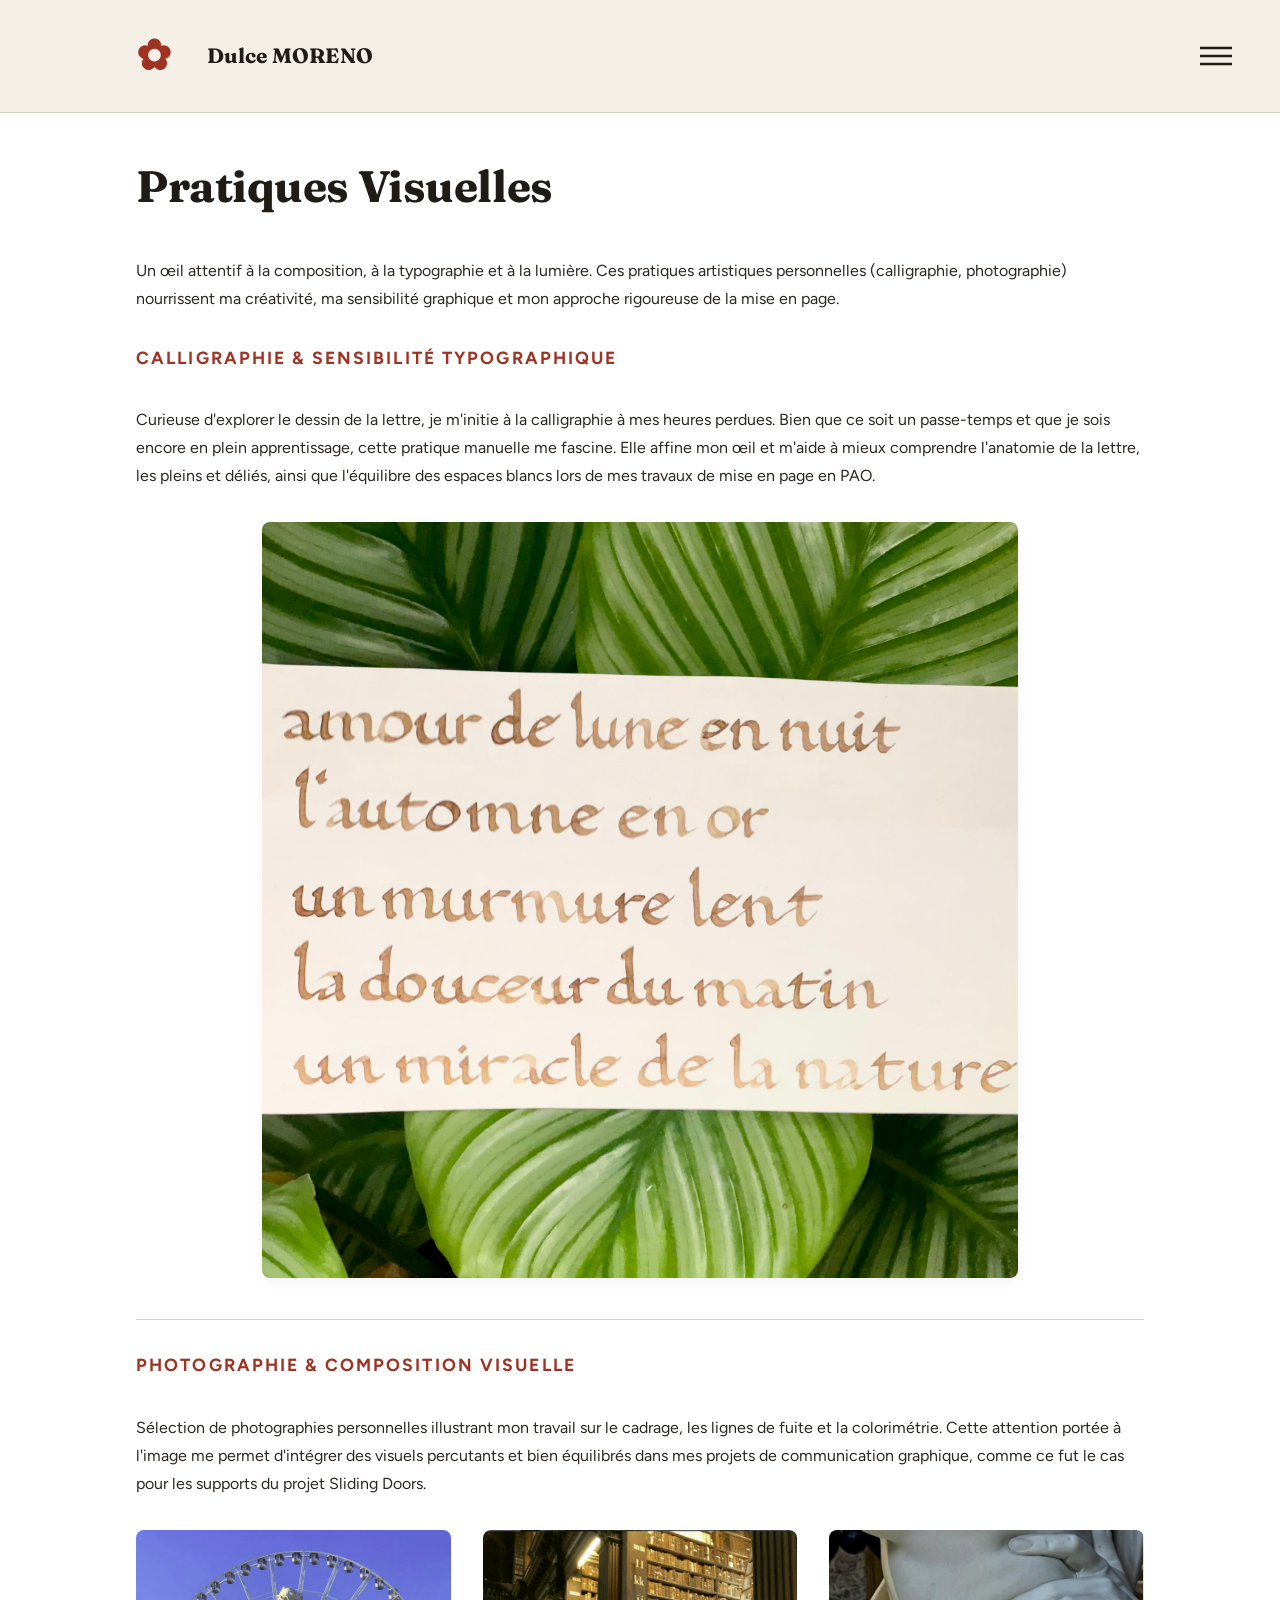
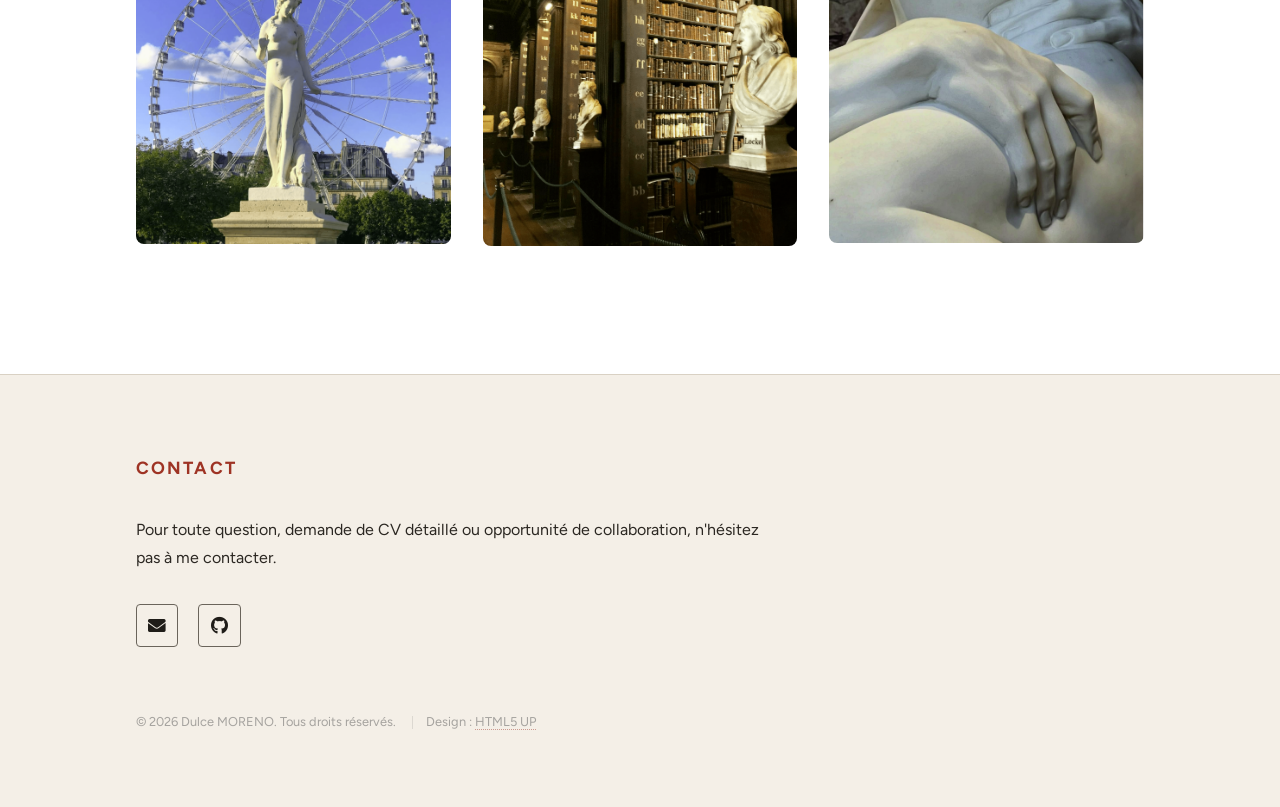
<file: pratiquesVisuelles.html>
<!DOCTYPE HTML>
<!--
	Phantom by HTML5 UP
	html5up.net | @ajlkn
	Free for personal and commercial use under the CCA 3.0 license (html5up.net/license)
Edited by Dulce MORENO
-->
<html lang="fr">
	<head>
		<title>Portfolio • Dulce MORENO</title>
		<meta charset="utf-8" />
		<meta name="viewport" content="width=device-width, initial-scale=1, user-scalable=no" />
		<link rel="stylesheet" href="assets/css/main.css" />
		<noscript><link rel="stylesheet" href="assets/css/noscript.css" /></noscript>
		<link rel="stylesheet" href="custom.css" />
		<link rel="icon" href="data:image/svg+xml,<svg xmlns='http://www.w3.org/2000/svg' viewBox='0 0 100 100'><text y='.9em' font-size='90'>✿</text></svg>">
	</head>
	<body class="is-preload">
		<!-- Wrapper -->
			<div id="wrapper">

				<!-- Header -->
					<header id="header">
						<div class="inner">

							<!-- Logo -->
								<a href="index.html" class="logo">
    <span class="symbol" style="font-size: 2em; line-height: 1; padding-right: 0.2em;">&#10047;</span><span class="title">Dulce MORENO</span>
</a>

							<!-- Nav -->
								<nav>
									<ul>
										<li><a href="#menu">Menu</a></li>
									</ul>
								</nav>

						</div>
					</header>

				<!-- Menu -->
					<nav id="menu">
						<h2>Menu</h2>
						<ul>
							<li><a href="index.html">Accueil</a></li>
        					<li><a href="conceptionGraphique.html">Conception Graphique</a></li>
        					<li><a href="identiteVisuelle.html">Identité Visuelle</a></li>
       						<li><a href="editionMiseEnPage.html">Édition & Mise en page</a></li>
        					<li><a href="webMultimedia.html">Web & Multimédia</a></li>
        					<li><a href="ingenierieDesDonnees.html">Ingénierie des Données & TEI</a></li>
        					<li><a href="pratiquesVisuelles.html">Pratiques Visuelles</a></li>
						</ul>
					</nav>

				<!-- Main -->
					<div id="main">
    <div class="inner">
        <h1>Pratiques Visuelles</h1>
        <p>Un œil attentif à la composition, à la typographie et à la lumière. Ces pratiques artistiques personnelles (calligraphie, photographie) nourrissent ma créativité, ma sensibilité graphique et mon approche rigoureuse de la mise en page.</p>

        <!-- Section 1 : Calligraphie -->
        <h2>Calligraphie & Sensibilité Typographique</h2>
        <p>Curieuse d'explorer le dessin de la lettre, je m'initie à la calligraphie à mes heures perdues. Bien que ce soit un passe-temps et que je sois encore en plein apprentissage, cette pratique manuelle me fascine. Elle affine mon œil et m'aide à mieux comprendre l'anatomie de la lettre, les pleins et déliés, ainsi que l'équilibre des espaces blancs lors de mes travaux de mise en page en PAO.</p>
        <div style="text-align: center; margin: 2em 0;">
            <img src="images/calligraphie.jpeg" alt="Pratique de la calligraphie avec fond végétal" style="max-width: 75%; height: auto; border-radius: 8px; box-shadow: 0 4px 12px rgba(0,0,0,0.05);" />
        </div>

        <hr />

        <!-- Section 2 : Photographie -->
        <h2>Photographie & Composition Visuelle</h2>
        <p>Sélection de photographies personnelles illustrant mon travail sur le cadrage, les lignes de fuite et la colorimétrie. Cette attention portée à l'image me permet d'intégrer des visuels percutants et bien équilibrés dans mes projets de communication graphique, comme ce fut le cas pour les supports du projet Sliding Doors.</p>
        
        <!-- Galerie de 3 photos type Instagram -->
        <div class="box alt">
            <div class="row gtr-uniform">
                <div class="col-4"><span class="image fit"><img src="images/photo-ig-1.png" alt="Composition photographique 1" style="border-radius: 8px;" /></span></div>
                <div class="col-4"><span class="image fit"><img src="images/photo-ig-2.png" alt="Composition photographique 2" style="border-radius: 8px;" /></span></div>
                <div class="col-4"><span class="image fit"><img src="images/photo-ig-3.png" alt="Composition photographique 3" style="border-radius: 8px;" /></span></div>
            </div>
        </div>

    </div>
</div>

				<!-- Footer -->
					<footer id="footer">
    <div class="inner">
        <section>
            <h2>Contact</h2>
            <p>Pour toute question, demande de CV détaillé ou opportunité de collaboration, n'hésitez pas à me contacter.</p>
            <ul class="icons">
                <li><a href="mailto:dulcelyn.moreno@gmail.com" class="icon solid style2 fa-envelope"><span class="label">Email</span></a></li>
                <li><a href="https://github.com/Dulcelyn" class="icon brands style2 fa-github" target="_blank" rel="noopener noreferrer"><span class="label">GitHub</span></a></li>
            </ul>
        </section>
        <ul class="copyright">
            <li>&copy; 2026 Dulce MORENO. Tous droits réservés.</li>
            <li>Design : <a href="http://html5up.net" target="_blank" rel="noopener noreferrer">HTML5 UP</a></li>
        </ul>
    </div>
</footer>
			</div>

		<!-- Scripts -->
			<script src="assets/js/jquery.min.js"></script>
			<script src="assets/js/browser.min.js"></script>
			<script src="assets/js/breakpoints.min.js"></script>
			<script src="assets/js/util.js"></script>
			<script src="assets/js/main.js"></script>

	</body>
</html>
</file>
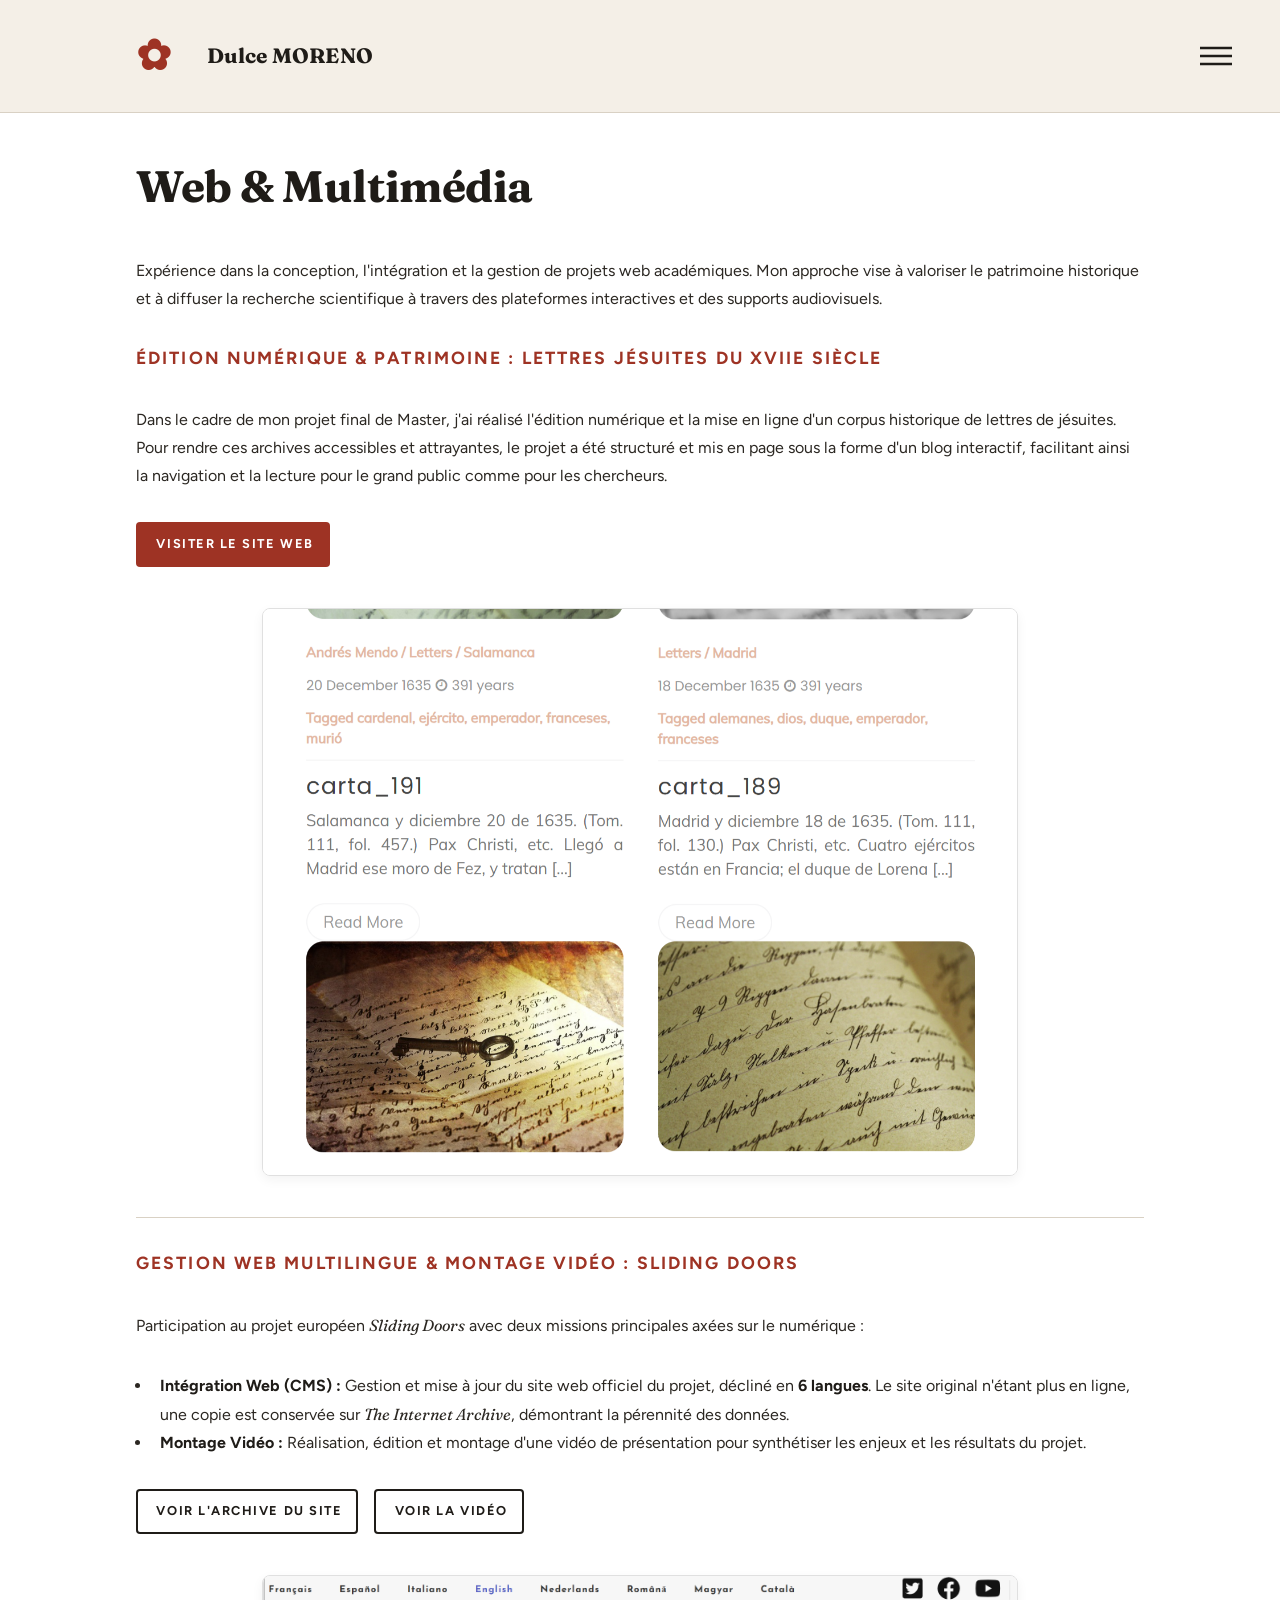
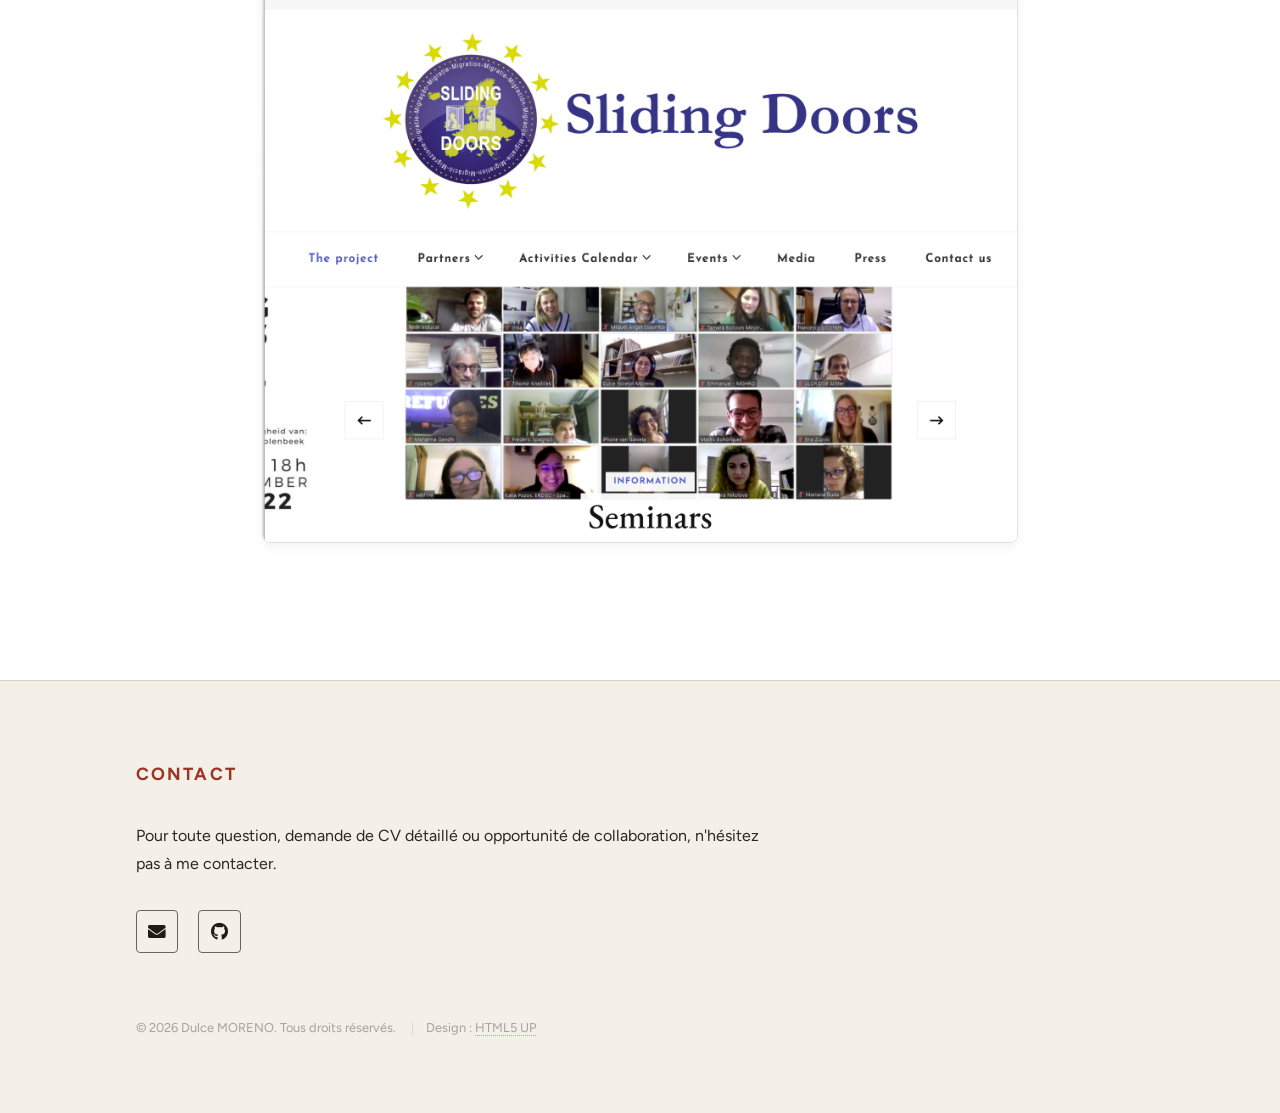
<file: webMultimedia.html>
<!DOCTYPE HTML>
<!--
	Phantom by HTML5 UP
	html5up.net | @ajlkn
	Free for personal and commercial use under the CCA 3.0 license (html5up.net/license)
Edited by Dulce MORENO
-->
<html lang="fr">
	<head>
		<title>Portfolio • Dulce MORENO</title>
		<meta charset="utf-8" />
		<meta name="viewport" content="width=device-width, initial-scale=1, user-scalable=no" />
		<link rel="stylesheet" href="assets/css/main.css" />
		<noscript><link rel="stylesheet" href="assets/css/noscript.css" /></noscript>
		<link rel="stylesheet" href="custom.css" />
		<link rel="icon" href="data:image/svg+xml,<svg xmlns='http://www.w3.org/2000/svg' viewBox='0 0 100 100'><text y='.9em' font-size='90'>✿</text></svg>">
	</head>
	<body class="is-preload">
		<!-- Wrapper -->
			<div id="wrapper">

				<!-- Header -->
					<header id="header">
						<div class="inner">

							<!-- Logo -->
								<a href="index.html" class="logo">
    <span class="symbol" style="font-size: 2em; line-height: 1; padding-right: 0.2em;">&#10047;</span><span class="title">Dulce MORENO</span>
</a>

							<!-- Nav -->
								<nav>
									<ul>
										<li><a href="#menu">Menu</a></li>
									</ul>
								</nav>

						</div>
					</header>

				<!-- Menu -->
					<nav id="menu">
						<h2>Menu</h2>
						<ul>
							<li><a href="index.html">Accueil</a></li>
        					<li><a href="conceptionGraphique.html">Conception Graphique</a></li>
        					<li><a href="identiteVisuelle.html">Identité Visuelle</a></li>
       						<li><a href="editionMiseEnPage.html">Édition & Mise en page</a></li>
        					<li><a href="webMultimedia.html">Web & Multimédia</a></li>
        					<li><a href="ingenierieDesDonnees.html">Ingénierie des Données & TEI</a></li>
        					<li><a href="pratiquesVisuelles.html">Pratiques Visuelles</a></li>
						</ul>
					</nav>

				<!-- Main -->
					<div id="main">
    <div class="inner">
        <h1>Web & Multimédia</h1>
        <p>Expérience dans la conception, l'intégration et la gestion de projets web académiques. Mon approche vise à valoriser le patrimoine historique et à diffuser la recherche scientifique à travers des plateformes interactives et des supports audiovisuels.</p>

        <!-- Projet 1 : Lettres Jésuites -->
        <h2>Édition Numérique & Patrimoine : Lettres Jésuites du XVIIe siècle</h2>
        <p>Dans le cadre de mon projet final de Master, j'ai réalisé l'édition numérique et la mise en ligne d'un corpus historique de lettres de jésuites. Pour rendre ces archives accessibles et attrayantes, le projet a été structuré et mis en page sous la forme d'un blog interactif, facilitant ainsi la navigation et la lecture pour le grand public comme pour les chercheurs.</p>
        
        <ul class="actions">
            <li><a href="https://jesuitletters.rarebook-ubfc.fr/" target="_blank" class="button primary">Visiter le site web</a></li>
        </ul>
        
        <div style="text-align: center; margin: 2em 0;">
    	<img src="images/jesuit-web.png" alt="Site Web Lettres Jésuites" style="max-width: 75%; height: auto; border: 1px solid #e0e0e0; border-radius: 8px; box-shadow: 0 4px 12px rgba(0,0,0,0.05);" />
	</div>
        <hr />

        <!-- Projet 2 : Sliding Doors -->
        <h2>Gestion Web Multilingue & Montage Vidéo : Sliding Doors</h2>
        <p>Participation au projet européen <em>Sliding Doors</em> avec deux missions principales axées sur le numérique :</p>
        <ul>
            <li><strong>Intégration Web (CMS) :</strong> Gestion et mise à jour du site web officiel du projet, décliné en <strong>6 langues</strong>. Le site original n'étant plus en ligne, une copie est conservée sur <em>The Internet Archive</em>, démontrant la pérennité des données.</li>
            <li><strong>Montage Vidéo :</strong> Réalisation, édition et montage d'une vidéo de présentation pour synthétiser les enjeux et les résultats du projet.</li>
        </ul>

        <ul class="actions">
            <li><a href="https://web.archive.org/web/20230326134323/https:/slidomigration.eu/en/the-project/" target="_blank" class="button">Voir l'archive du site</a></li>
            <li><a href="https://www.youtube.com/watch?v=r7G4nw9ND7A" target="_blank" class="button">Voir la vidéo</a></li>
        </ul>
      
        <div style="text-align: center; margin: 2em 0;">
    <img src="images/sliding-web-video.png" alt="Sliding Doors Web et Vidéo" style="max-width: 75%; height: auto; border: 1px solid #e0e0e0; border-radius: 8px; box-shadow: 0 4px 12px rgba(0,0,0,0.05);" />
</div>

    </div>
</div>

				<!-- Footer -->
					<footer id="footer">
    <div class="inner">
        <section>
            <h2>Contact</h2>
            <p>Pour toute question, demande de CV détaillé ou opportunité de collaboration, n'hésitez pas à me contacter.</p>
            <ul class="icons">
                <li><a href="mailto:dulcelyn.moreno@gmail.com" class="icon solid style2 fa-envelope"><span class="label">Email</span></a></li>
                <li><a href="https://github.com/Dulcelyn" class="icon brands style2 fa-github" target="_blank" rel="noopener noreferrer"><span class="label">GitHub</span></a></li>
            </ul>
        </section>
        <ul class="copyright">
            <li>&copy; 2026 Dulce MORENO. Tous droits réservés.</li>
            <li>Design : <a href="http://html5up.net" target="_blank" rel="noopener noreferrer">HTML5 UP</a></li>
        </ul>
    </div>
</footer>
			</div>

		<!-- Scripts -->
			<script src="assets/js/jquery.min.js"></script>
			<script src="assets/js/browser.min.js"></script>
			<script src="assets/js/breakpoints.min.js"></script>
			<script src="assets/js/util.js"></script>
			<script src="assets/js/main.js"></script>

	</body>
</html>
</file>
<file: assets/css/noscript.css>
/*
	Phantom by HTML5 UP
	html5up.net | @ajlkn
	Free for personal and commercial use under the CCA 3.0 license (html5up.net/license)
*/

/* Tiles */

	body.is-preload .tiles article {
		-moz-transform: none;
		-webkit-transform: none;
		-ms-transform: none;
		transform: none;
		opacity: 1;
	}
</file>
<file: custom.css>
/* Charte graphique alignée sur le CV et la lettre de motivation
   Couleurs : encre #1F1C18 · texte #2B2722 · rouge #9E3324 · gris #6A645B · beige #F4EFE7
   Polices : Fraunces (titres) et Figtree (texte), licence SIL Open Font License */

@font-face {
	font-family: "Fraunces";
	src: url("fraunces.woff2") format("woff2");
	font-weight: 100 900;
	font-style: normal;
	font-display: swap;
}

@font-face {
	font-family: "Fraunces";
	src: url("fraunces-italic.woff2") format("woff2");
	font-weight: 100 900;
	font-style: italic;
	font-display: swap;
}

@font-face {
	font-family: "Figtree";
	src: url("figtree.woff2") format("woff2");
	font-weight: 300 900;
	font-style: normal;
	font-display: swap;
}

:root {
	--encre: #1F1C18;
	--texte: #2B2722;
	--rouge: #9E3324;
	--rouge-fonce: #7A2519;
	--gris: #6A645B;
	--beige: #F4EFE7;
	--filet: #D9D1C4;
}

/* Texte courant (les tailles restent celles du modèle, qui s'adaptent à l'écran) */

body, input, select, textarea {
	color: var(--texte);
	font-family: "Figtree", "Segoe UI", Helvetica, sans-serif;
	font-weight: 400;
}

strong, b {
	font-weight: 700;
	color: var(--encre);
}

em, i {
	font-family: "Fraunces", Georgia, serif;
	font-variation-settings: "opsz" 9, "WONK" 0, "SOFT" 0;
}

a {
	color: var(--rouge);
	border-bottom-color: rgba(158, 51, 36, 0.45);
}

a:hover {
	color: var(--rouge-fonce) !important;
	border-bottom-color: transparent;
}

hr {
	border-bottom-color: var(--filet);
}

/* Titres */

h1 {
	font-family: "Fraunces", Georgia, serif;
	font-variation-settings: "opsz" 9, "WONK" 0, "SOFT" 0;
	font-weight: 700;
	letter-spacing: -0.01em;
	line-height: 1.2;
	color: var(--encre);
}

h2, h3, h4, h5, h6 {
	font-family: "Figtree", "Segoe UI", Helvetica, sans-serif;
	font-weight: 700;
	letter-spacing: 0.12em;
	color: var(--rouge);
}

/* En-tête : bandeau beige, comme la colonne du CV */

#header {
	background-color: var(--beige);
	box-shadow: 0 1px 0 var(--filet);
}

#header .logo {
	font-family: "Fraunces", Georgia, serif;
	font-variation-settings: "opsz" 9, "WONK" 0, "SOFT" 0;
	font-weight: 700;
	font-size: 1.3em;
	letter-spacing: 0.01em;
	text-transform: none;
	color: var(--encre);
}

#header .logo .symbol {
	color: var(--rouge);
	font-family: "Figtree", sans-serif;
}

#header nav ul li a[href="#menu"] {
	background-color: transparent;
}

#header nav ul li a[href="#menu"]:before {
	background-image: url("data:image/svg+xml;charset=utf8,%3Csvg xmlns='http://www.w3.org/2000/svg' width='100' height='100' viewBox='0 0 100 100' preserveAspectRatio='none'%3E%3Cstyle%3Eline %7B stroke-width: 8px%3B stroke: %239E3324%3B %7D%3C/style%3E%3Cline x1='0' y1='25' x2='100' y2='25' /%3E%3Cline x1='0' y1='50' x2='100' y2='50' /%3E%3Cline x1='0' y1='75' x2='100' y2='75' /%3E%3C/svg%3E");
}

#header nav ul li a[href="#menu"]:after {
	background-image: url("data:image/svg+xml;charset=utf8,%3Csvg xmlns='http://www.w3.org/2000/svg' width='100' height='100' viewBox='0 0 100 100' preserveAspectRatio='none'%3E%3Cstyle%3Eline %7B stroke-width: 8px%3B stroke: %231F1C18%3B %7D%3C/style%3E%3Cline x1='0' y1='25' x2='100' y2='25' /%3E%3Cline x1='0' y1='50' x2='100' y2='50' /%3E%3Cline x1='0' y1='75' x2='100' y2='75' /%3E%3C/svg%3E");
}

/* Menu latéral */

#menu {
	background: var(--encre);
	color: var(--beige);
}

#menu h2 {
	color: var(--beige);
}

#menu > .inner > ul > li {
	border-top-color: rgba(244, 239, 231, 0.18);
}

#menu > .inner > ul > li a:hover {
	color: #E8B4A6 !important;
}

#menu > .close:before {
	background-image: url("data:image/svg+xml;charset=utf8,%3Csvg xmlns='http://www.w3.org/2000/svg' width='100' height='100' viewBox='0 0 100 100' preserveAspectRatio='none'%3E%3Cstyle%3Eline %7B stroke-width: 8px%3B stroke: %23E8B4A6%3B %7D%3C/style%3E%3Cline x1='15' y1='15' x2='85' y2='85' /%3E%3Cline x1='85' y1='15' x2='15' y2='85' /%3E%3C/svg%3E");
}

/* Vignettes de la page d'accueil : toutes en rouge */

.tiles article > a h2 {
	color: #ffffff;
	letter-spacing: 0.14em;
}

.tiles article.style1 > .image:before,
.tiles article.style2 > .image:before,
.tiles article.style3 > .image:before,
.tiles article.style4 > .image:before,
.tiles article.style5 > .image:before,
.tiles article.style6 > .image:before {
	background-color: #9E3324;
}

/* Boutons */

input[type="submit"], input[type="reset"], input[type="button"], button, .button {
	box-shadow: inset 0 0 0 2px var(--encre);
	color: var(--encre) !important;
	font-family: "Figtree", sans-serif;
	font-weight: 700;
	letter-spacing: 0.12em;
}

input[type="submit"]:hover, input[type="reset"]:hover, input[type="button"]:hover, button:hover, .button:hover {
	box-shadow: inset 0 0 0 2px var(--rouge);
	color: var(--rouge) !important;
}

input[type="submit"]:active, input[type="reset"]:active, input[type="button"]:active, button:active, .button:active {
	background-color: rgba(158, 51, 36, 0.08);
}

.button.primary {
	background-color: var(--rouge);
	color: #ffffff !important;
}

/* Pied de page : même beige que l'en-tête */

#footer {
	background-color: var(--beige);
	border-top: 1px solid var(--filet);
}

#footer h2 {
	color: var(--rouge);
}

#footer .copyright, #footer .copyright a {
	color: var(--gris);
}

.icon.style2 {
	border-color: var(--gris);
	color: var(--encre);
}

.icon.style2:hover {
	color: var(--rouge) !important;
	border-color: var(--rouge);
}

.icon.style2:active {
	background-color: rgba(158, 51, 36, 0.08);
}
</file>
<file: assets/css/main.css>
@import url(fontawesome-all.min.css);
@import url("https://fonts.googleapis.com/css?family=Source+Sans+Pro:300,700,900");

/*
	Phantom by HTML5 UP
	html5up.net | @ajlkn
	Free for personal and commercial use under the CCA 3.0 license (html5up.net/license)
*/

html, body, div, span, applet, object,
iframe, h1, h2, h3, h4, h5, h6, p, blockquote,
pre, a, abbr, acronym, address, big, cite,
code, del, dfn, em, img, ins, kbd, q, s, samp,
small, strike, strong, sub, sup, tt, var, b,
u, i, center, dl, dt, dd, ol, ul, li, fieldset,
form, label, legend, table, caption, tbody,
tfoot, thead, tr, th, td, article, aside,
canvas, details, embed, figure, figcaption,
footer, header, hgroup, menu, nav, output, ruby,
section, summary, time, mark, audio, video {
	margin: 0;
	padding: 0;
	border: 0;
	font-size: 100%;
	font: inherit;
	vertical-align: baseline;}

article, aside, details, figcaption, figure,
footer, header, hgroup, menu, nav, section {
	display: block;}

body {
	line-height: 1;
}

ol, ul {
	list-style: none;
}

blockquote, q {
	quotes: none;
}

	blockquote:before, blockquote:after, q:before, q:after {
		content: '';
		content: none;
	}

table {
	border-collapse: collapse;
	border-spacing: 0;
}

body {
	-webkit-text-size-adjust: none;
}

mark {
	background-color: transparent;
	color: inherit;
}

input::-moz-focus-inner {
	border: 0;
	padding: 0;
}

input, select, textarea {
	-moz-appearance: none;
	-webkit-appearance: none;
	-ms-appearance: none;
	appearance: none;
}

/* Basic */

	@-ms-viewport {
		width: device-width;
	}

	body {
		-ms-overflow-style: scrollbar;
	}

	@media screen and (max-width: 480px) {

		html, body {
			min-width: 320px;
		}

	}

	html {
		box-sizing: border-box;
	}

	*, *:before, *:after {
		box-sizing: inherit;
	}

	body {
		background: #ffffff;
	}

		body.is-preload *, body.is-preload *:before, body.is-preload *:after {
			-moz-animation: none !important;
			-webkit-animation: none !important;
			-ms-animation: none !important;
			animation: none !important;
			-moz-transition: none !important;
			-webkit-transition: none !important;
			-ms-transition: none !important;
			transition: none !important;
		}

/* Type */

	body, input, select, textarea {
		color: #585858;
		font-family: "Source Sans Pro", Helvetica, sans-serif;
		font-size: 16pt;
		font-weight: 300;
		line-height: 1.75;
	}

		@media screen and (max-width: 1680px) {

			body, input, select, textarea {
				font-size: 14pt;
			}

		}

		@media screen and (max-width: 1280px) {

			body, input, select, textarea {
				font-size: 12pt;
			}

		}

	a {
		-moz-transition: border-bottom-color 0.2s ease, color 0.2s ease;
		-webkit-transition: border-bottom-color 0.2s ease, color 0.2s ease;
		-ms-transition: border-bottom-color 0.2s ease, color 0.2s ease;
		transition: border-bottom-color 0.2s ease, color 0.2s ease;
		text-decoration: none;
		color: #585858;
		border-bottom: dotted 1px rgba(88, 88, 88, 0.5);
	}

		a:hover {
			border-bottom-color: transparent;
			color: #f2849e !important;
		}

	strong, b {
		font-weight: 900;
	}

	em, i {
		font-style: italic;
	}

	p {
		margin: 0 0 2em 0;
	}

	h1 {
		font-size: 2.75em;
		font-weight: 700;
		line-height: 1.3;
		margin: 0 0 1em 0;
		letter-spacing: -0.035em;
	}

		h1 a {
			color: inherit;
		}

		@media screen and (max-width: 736px) {

			h1 {
				font-size: 2em;
				margin: 0 0 1em 0;
			}

		}

		@media screen and (max-width: 360px) {

			h1 {
				font-size: 1.75em;
			}

		}

	h2, h3, h4, h5, h6 {
		font-weight: 900;
		line-height: 1.5;
		margin: 0 0 2em 0;
		text-transform: uppercase;
		letter-spacing: 0.35em;
	}

		h2 a, h3 a, h4 a, h5 a, h6 a {
			color: inherit;
		}

	h2 {
		font-size: 1.1em;
	}

	h3 {
		font-size: 1em;
	}

	h4 {
		font-size: 0.8em;
	}

	h5 {
		font-size: 0.8em;
	}

	h6 {
		font-size: 0.8em;
	}

	@media screen and (max-width: 980px) {

		h1 br, h2 br, h3 br, h4 br, h5 br, h6 br {
			display: none;
		}

	}

	@media screen and (max-width: 736px) {

		h2 {
			font-size: 1em;
		}

		h3 {
			font-size: 0.8em;
		}

	}

	sub {
		font-size: 0.8em;
		position: relative;
		top: 0.5em;
	}

	sup {
		font-size: 0.8em;
		position: relative;
		top: -0.5em;
	}

	blockquote {
		border-left: solid 4px #c9c9c9;
		font-style: italic;
		margin: 0 0 2em 0;
		padding: 0.5em 0 0.5em 2em;
	}

	code {
		background: rgba(144, 144, 144, 0.075);
		border-radius: 4px;
		border: solid 1px #c9c9c9;
		font-family: "Courier New", monospace;
		font-size: 0.9em;
		margin: 0 0.25em;
		padding: 0.25em 0.65em;
	}

	pre {
		-webkit-overflow-scrolling: touch;
		font-family: "Courier New", monospace;
		font-size: 0.9em;
		margin: 0 0 2em 0;
	}

		pre code {
			display: block;
			line-height: 1.75;
			padding: 1em 1.5em;
			overflow-x: auto;
		}

	hr {
		border: 0;
		border-bottom: solid 1px #c9c9c9;
		margin: 2em 0;
	}

		hr.major {
			margin: 3em 0;
		}

	.align-left {
		text-align: left;
	}

	.align-center {
		text-align: center;
	}

	.align-right {
		text-align: right;
	}

/* Row */

	.row {
		display: flex;
		flex-wrap: wrap;
		box-sizing: border-box;
		align-items: stretch;
	}

		.row > * {
			box-sizing: border-box;
		}

		.row.gtr-uniform > * > :last-child {
			margin-bottom: 0;
		}

		.row.aln-left {
			justify-content: flex-start;
		}

		.row.aln-center {
			justify-content: center;
		}

		.row.aln-right {
			justify-content: flex-end;
		}

		.row.aln-top {
			align-items: flex-start;
		}

		.row.aln-middle {
			align-items: center;
		}

		.row.aln-bottom {
			align-items: flex-end;
		}

		.row > .imp {
			order: -1;
		}

		.row > .col-1 {
			width: 8.33333%;
		}

		.row > .off-1 {
			margin-left: 8.33333%;
		}

		.row > .col-2 {
			width: 16.66667%;
		}

		.row > .off-2 {
			margin-left: 16.66667%;
		}

		.row > .col-3 {
			width: 25%;
		}

		.row > .off-3 {
			margin-left: 25%;
		}

		.row > .col-4 {
			width: 33.33333%;
		}

		.row > .off-4 {
			margin-left: 33.33333%;
		}

		.row > .col-5 {
			width: 41.66667%;
		}

		.row > .off-5 {
			margin-left: 41.66667%;
		}

		.row > .col-6 {
			width: 50%;
		}

		.row > .off-6 {
			margin-left: 50%;
		}

		.row > .col-7 {
			width: 58.33333%;
		}

		.row > .off-7 {
			margin-left: 58.33333%;
		}

		.row > .col-8 {
			width: 66.66667%;
		}

		.row > .off-8 {
			margin-left: 66.66667%;
		}

		.row > .col-9 {
			width: 75%;
		}

		.row > .off-9 {
			margin-left: 75%;
		}

		.row > .col-10 {
			width: 83.33333%;
		}

		.row > .off-10 {
			margin-left: 83.33333%;
		}

		.row > .col-11 {
			width: 91.66667%;
		}

		.row > .off-11 {
			margin-left: 91.66667%;
		}

		.row > .col-12 {
			width: 100%;
		}

		.row > .off-12 {
			margin-left: 100%;
		}

		.row.gtr-0 {
			margin-top: 0;
			margin-left: 0em;
		}

			.row.gtr-0 > * {
				padding: 0 0 0 0em;
			}

			.row.gtr-0.gtr-uniform {
				margin-top: 0em;
			}

				.row.gtr-0.gtr-uniform > * {
					padding-top: 0em;
				}

		.row.gtr-25 {
			margin-top: 0;
			margin-left: -0.5em;
		}

			.row.gtr-25 > * {
				padding: 0 0 0 0.5em;
			}

			.row.gtr-25.gtr-uniform {
				margin-top: -0.5em;
			}

				.row.gtr-25.gtr-uniform > * {
					padding-top: 0.5em;
				}

		.row.gtr-50 {
			margin-top: 0;
			margin-left: -1em;
		}

			.row.gtr-50 > * {
				padding: 0 0 0 1em;
			}

			.row.gtr-50.gtr-uniform {
				margin-top: -1em;
			}

				.row.gtr-50.gtr-uniform > * {
					padding-top: 1em;
				}

		.row {
			margin-top: 0;
			margin-left: -2em;
		}

			.row > * {
				padding: 0 0 0 2em;
			}

			.row.gtr-uniform {
				margin-top: -2em;
			}

				.row.gtr-uniform > * {
					padding-top: 2em;
				}

		.row.gtr-150 {
			margin-top: 0;
			margin-left: -3em;
		}

			.row.gtr-150 > * {
				padding: 0 0 0 3em;
			}

			.row.gtr-150.gtr-uniform {
				margin-top: -3em;
			}

				.row.gtr-150.gtr-uniform > * {
					padding-top: 3em;
				}

		.row.gtr-200 {
			margin-top: 0;
			margin-left: -4em;
		}

			.row.gtr-200 > * {
				padding: 0 0 0 4em;
			}

			.row.gtr-200.gtr-uniform {
				margin-top: -4em;
			}

				.row.gtr-200.gtr-uniform > * {
					padding-top: 4em;
				}

		@media screen and (max-width: 1680px) {

			.row {
				display: flex;
				flex-wrap: wrap;
				box-sizing: border-box;
				align-items: stretch;
			}

				.row > * {
					box-sizing: border-box;
				}

				.row.gtr-uniform > * > :last-child {
					margin-bottom: 0;
				}

				.row.aln-left {
					justify-content: flex-start;
				}

				.row.aln-center {
					justify-content: center;
				}

				.row.aln-right {
					justify-content: flex-end;
				}

				.row.aln-top {
					align-items: flex-start;
				}

				.row.aln-middle {
					align-items: center;
				}

				.row.aln-bottom {
					align-items: flex-end;
				}

				.row > .imp-xlarge {
					order: -1;
				}

				.row > .col-1-xlarge {
					width: 8.33333%;
				}

				.row > .off-1-xlarge {
					margin-left: 8.33333%;
				}

				.row > .col-2-xlarge {
					width: 16.66667%;
				}

				.row > .off-2-xlarge {
					margin-left: 16.66667%;
				}

				.row > .col-3-xlarge {
					width: 25%;
				}

				.row > .off-3-xlarge {
					margin-left: 25%;
				}

				.row > .col-4-xlarge {
					width: 33.33333%;
				}

				.row > .off-4-xlarge {
					margin-left: 33.33333%;
				}

				.row > .col-5-xlarge {
					width: 41.66667%;
				}

				.row > .off-5-xlarge {
					margin-left: 41.66667%;
				}

				.row > .col-6-xlarge {
					width: 50%;
				}

				.row > .off-6-xlarge {
					margin-left: 50%;
				}

				.row > .col-7-xlarge {
					width: 58.33333%;
				}

				.row > .off-7-xlarge {
					margin-left: 58.33333%;
				}

				.row > .col-8-xlarge {
					width: 66.66667%;
				}

				.row > .off-8-xlarge {
					margin-left: 66.66667%;
				}

				.row > .col-9-xlarge {
					width: 75%;
				}

				.row > .off-9-xlarge {
					margin-left: 75%;
				}

				.row > .col-10-xlarge {
					width: 83.33333%;
				}

				.row > .off-10-xlarge {
					margin-left: 83.33333%;
				}

				.row > .col-11-xlarge {
					width: 91.66667%;
				}

				.row > .off-11-xlarge {
					margin-left: 91.66667%;
				}

				.row > .col-12-xlarge {
					width: 100%;
				}

				.row > .off-12-xlarge {
					margin-left: 100%;
				}

				.row.gtr-0 {
					margin-top: 0;
					margin-left: 0em;
				}

					.row.gtr-0 > * {
						padding: 0 0 0 0em;
					}

					.row.gtr-0.gtr-uniform {
						margin-top: 0em;
					}

						.row.gtr-0.gtr-uniform > * {
							padding-top: 0em;
						}

				.row.gtr-25 {
					margin-top: 0;
					margin-left: -0.5em;
				}

					.row.gtr-25 > * {
						padding: 0 0 0 0.5em;
					}

					.row.gtr-25.gtr-uniform {
						margin-top: -0.5em;
					}

						.row.gtr-25.gtr-uniform > * {
							padding-top: 0.5em;
						}

				.row.gtr-50 {
					margin-top: 0;
					margin-left: -1em;
				}

					.row.gtr-50 > * {
						padding: 0 0 0 1em;
					}

					.row.gtr-50.gtr-uniform {
						margin-top: -1em;
					}

						.row.gtr-50.gtr-uniform > * {
							padding-top: 1em;
						}

				.row {
					margin-top: 0;
					margin-left: -2em;
				}

					.row > * {
						padding: 0 0 0 2em;
					}

					.row.gtr-uniform {
						margin-top: -2em;
					}

						.row.gtr-uniform > * {
							padding-top: 2em;
						}

				.row.gtr-150 {
					margin-top: 0;
					margin-left: -3em;
				}

					.row.gtr-150 > * {
						padding: 0 0 0 3em;
					}

					.row.gtr-150.gtr-uniform {
						margin-top: -3em;
					}

						.row.gtr-150.gtr-uniform > * {
							padding-top: 3em;
						}

				.row.gtr-200 {
					margin-top: 0;
					margin-left: -4em;
				}

					.row.gtr-200 > * {
						padding: 0 0 0 4em;
					}

					.row.gtr-200.gtr-uniform {
						margin-top: -4em;
					}

						.row.gtr-200.gtr-uniform > * {
							padding-top: 4em;
						}

		}

		@media screen and (max-width: 1280px) {

			.row {
				display: flex;
				flex-wrap: wrap;
				box-sizing: border-box;
				align-items: stretch;
			}

				.row > * {
					box-sizing: border-box;
				}

				.row.gtr-uniform > * > :last-child {
					margin-bottom: 0;
				}

				.row.aln-left {
					justify-content: flex-start;
				}

				.row.aln-center {
					justify-content: center;
				}

				.row.aln-right {
					justify-content: flex-end;
				}

				.row.aln-top {
					align-items: flex-start;
				}

				.row.aln-middle {
					align-items: center;
				}

				.row.aln-bottom {
					align-items: flex-end;
				}

				.row > .imp-large {
					order: -1;
				}

				.row > .col-1-large {
					width: 8.33333%;
				}

				.row > .off-1-large {
					margin-left: 8.33333%;
				}

				.row > .col-2-large {
					width: 16.66667%;
				}

				.row > .off-2-large {
					margin-left: 16.66667%;
				}

				.row > .col-3-large {
					width: 25%;
				}

				.row > .off-3-large {
					margin-left: 25%;
				}

				.row > .col-4-large {
					width: 33.33333%;
				}

				.row > .off-4-large {
					margin-left: 33.33333%;
				}

				.row > .col-5-large {
					width: 41.66667%;
				}

				.row > .off-5-large {
					margin-left: 41.66667%;
				}

				.row > .col-6-large {
					width: 50%;
				}

				.row > .off-6-large {
					margin-left: 50%;
				}

				.row > .col-7-large {
					width: 58.33333%;
				}

				.row > .off-7-large {
					margin-left: 58.33333%;
				}

				.row > .col-8-large {
					width: 66.66667%;
				}

				.row > .off-8-large {
					margin-left: 66.66667%;
				}

				.row > .col-9-large {
					width: 75%;
				}

				.row > .off-9-large {
					margin-left: 75%;
				}

				.row > .col-10-large {
					width: 83.33333%;
				}

				.row > .off-10-large {
					margin-left: 83.33333%;
				}

				.row > .col-11-large {
					width: 91.66667%;
				}

				.row > .off-11-large {
					margin-left: 91.66667%;
				}

				.row > .col-12-large {
					width: 100%;
				}

				.row > .off-12-large {
					margin-left: 100%;
				}

				.row.gtr-0 {
					margin-top: 0;
					margin-left: 0em;
				}

					.row.gtr-0 > * {
						padding: 0 0 0 0em;
					}

					.row.gtr-0.gtr-uniform {
						margin-top: 0em;
					}

						.row.gtr-0.gtr-uniform > * {
							padding-top: 0em;
						}

				.row.gtr-25 {
					margin-top: 0;
					margin-left: -0.5em;
				}

					.row.gtr-25 > * {
						padding: 0 0 0 0.5em;
					}

					.row.gtr-25.gtr-uniform {
						margin-top: -0.5em;
					}

						.row.gtr-25.gtr-uniform > * {
							padding-top: 0.5em;
						}

				.row.gtr-50 {
					margin-top: 0;
					margin-left: -1em;
				}

					.row.gtr-50 > * {
						padding: 0 0 0 1em;
					}

					.row.gtr-50.gtr-uniform {
						margin-top: -1em;
					}

						.row.gtr-50.gtr-uniform > * {
							padding-top: 1em;
						}

				.row {
					margin-top: 0;
					margin-left: -2em;
				}

					.row > * {
						padding: 0 0 0 2em;
					}

					.row.gtr-uniform {
						margin-top: -2em;
					}

						.row.gtr-uniform > * {
							padding-top: 2em;
						}

				.row.gtr-150 {
					margin-top: 0;
					margin-left: -3em;
				}

					.row.gtr-150 > * {
						padding: 0 0 0 3em;
					}

					.row.gtr-150.gtr-uniform {
						margin-top: -3em;
					}

						.row.gtr-150.gtr-uniform > * {
							padding-top: 3em;
						}

				.row.gtr-200 {
					margin-top: 0;
					margin-left: -4em;
				}

					.row.gtr-200 > * {
						padding: 0 0 0 4em;
					}

					.row.gtr-200.gtr-uniform {
						margin-top: -4em;
					}

						.row.gtr-200.gtr-uniform > * {
							padding-top: 4em;
						}

		}

		@media screen and (max-width: 980px) {

			.row {
				display: flex;
				flex-wrap: wrap;
				box-sizing: border-box;
				align-items: stretch;
			}

				.row > * {
					box-sizing: border-box;
				}

				.row.gtr-uniform > * > :last-child {
					margin-bottom: 0;
				}

				.row.aln-left {
					justify-content: flex-start;
				}

				.row.aln-center {
					justify-content: center;
				}

				.row.aln-right {
					justify-content: flex-end;
				}

				.row.aln-top {
					align-items: flex-start;
				}

				.row.aln-middle {
					align-items: center;
				}

				.row.aln-bottom {
					align-items: flex-end;
				}

				.row > .imp-medium {
					order: -1;
				}

				.row > .col-1-medium {
					width: 8.33333%;
				}

				.row > .off-1-medium {
					margin-left: 8.33333%;
				}

				.row > .col-2-medium {
					width: 16.66667%;
				}

				.row > .off-2-medium {
					margin-left: 16.66667%;
				}

				.row > .col-3-medium {
					width: 25%;
				}

				.row > .off-3-medium {
					margin-left: 25%;
				}

				.row > .col-4-medium {
					width: 33.33333%;
				}

				.row > .off-4-medium {
					margin-left: 33.33333%;
				}

				.row > .col-5-medium {
					width: 41.66667%;
				}

				.row > .off-5-medium {
					margin-left: 41.66667%;
				}

				.row > .col-6-medium {
					width: 50%;
				}

				.row > .off-6-medium {
					margin-left: 50%;
				}

				.row > .col-7-medium {
					width: 58.33333%;
				}

				.row > .off-7-medium {
					margin-left: 58.33333%;
				}

				.row > .col-8-medium {
					width: 66.66667%;
				}

				.row > .off-8-medium {
					margin-left: 66.66667%;
				}

				.row > .col-9-medium {
					width: 75%;
				}

				.row > .off-9-medium {
					margin-left: 75%;
				}

				.row > .col-10-medium {
					width: 83.33333%;
				}

				.row > .off-10-medium {
					margin-left: 83.33333%;
				}

				.row > .col-11-medium {
					width: 91.66667%;
				}

				.row > .off-11-medium {
					margin-left: 91.66667%;
				}

				.row > .col-12-medium {
					width: 100%;
				}

				.row > .off-12-medium {
					margin-left: 100%;
				}

				.row.gtr-0 {
					margin-top: 0;
					margin-left: 0em;
				}

					.row.gtr-0 > * {
						padding: 0 0 0 0em;
					}

					.row.gtr-0.gtr-uniform {
						margin-top: 0em;
					}

						.row.gtr-0.gtr-uniform > * {
							padding-top: 0em;
						}

				.row.gtr-25 {
					margin-top: 0;
					margin-left: -0.375em;
				}

					.row.gtr-25 > * {
						padding: 0 0 0 0.375em;
					}

					.row.gtr-25.gtr-uniform {
						margin-top: -0.375em;
					}

						.row.gtr-25.gtr-uniform > * {
							padding-top: 0.375em;
						}

				.row.gtr-50 {
					margin-top: 0;
					margin-left: -0.75em;
				}

					.row.gtr-50 > * {
						padding: 0 0 0 0.75em;
					}

					.row.gtr-50.gtr-uniform {
						margin-top: -0.75em;
					}

						.row.gtr-50.gtr-uniform > * {
							padding-top: 0.75em;
						}

				.row {
					margin-top: 0;
					margin-left: -1.5em;
				}

					.row > * {
						padding: 0 0 0 1.5em;
					}

					.row.gtr-uniform {
						margin-top: -1.5em;
					}

						.row.gtr-uniform > * {
							padding-top: 1.5em;
						}

				.row.gtr-150 {
					margin-top: 0;
					margin-left: -2.25em;
				}

					.row.gtr-150 > * {
						padding: 0 0 0 2.25em;
					}

					.row.gtr-150.gtr-uniform {
						margin-top: -2.25em;
					}

						.row.gtr-150.gtr-uniform > * {
							padding-top: 2.25em;
						}

				.row.gtr-200 {
					margin-top: 0;
					margin-left: -3em;
				}

					.row.gtr-200 > * {
						padding: 0 0 0 3em;
					}

					.row.gtr-200.gtr-uniform {
						margin-top: -3em;
					}

						.row.gtr-200.gtr-uniform > * {
							padding-top: 3em;
						}

		}

		@media screen and (max-width: 736px) {

			.row {
				display: flex;
				flex-wrap: wrap;
				box-sizing: border-box;
				align-items: stretch;
			}

				.row > * {
					box-sizing: border-box;
				}

				.row.gtr-uniform > * > :last-child {
					margin-bottom: 0;
				}

				.row.aln-left {
					justify-content: flex-start;
				}

				.row.aln-center {
					justify-content: center;
				}

				.row.aln-right {
					justify-content: flex-end;
				}

				.row.aln-top {
					align-items: flex-start;
				}

				.row.aln-middle {
					align-items: center;
				}

				.row.aln-bottom {
					align-items: flex-end;
				}

				.row > .imp-small {
					order: -1;
				}

				.row > .col-1-small {
					width: 8.33333%;
				}

				.row > .off-1-small {
					margin-left: 8.33333%;
				}

				.row > .col-2-small {
					width: 16.66667%;
				}

				.row > .off-2-small {
					margin-left: 16.66667%;
				}

				.row > .col-3-small {
					width: 25%;
				}

				.row > .off-3-small {
					margin-left: 25%;
				}

				.row > .col-4-small {
					width: 33.33333%;
				}

				.row > .off-4-small {
					margin-left: 33.33333%;
				}

				.row > .col-5-small {
					width: 41.66667%;
				}

				.row > .off-5-small {
					margin-left: 41.66667%;
				}

				.row > .col-6-small {
					width: 50%;
				}

				.row > .off-6-small {
					margin-left: 50%;
				}

				.row > .col-7-small {
					width: 58.33333%;
				}

				.row > .off-7-small {
					margin-left: 58.33333%;
				}

				.row > .col-8-small {
					width: 66.66667%;
				}

				.row > .off-8-small {
					margin-left: 66.66667%;
				}

				.row > .col-9-small {
					width: 75%;
				}

				.row > .off-9-small {
					margin-left: 75%;
				}

				.row > .col-10-small {
					width: 83.33333%;
				}

				.row > .off-10-small {
					margin-left: 83.33333%;
				}

				.row > .col-11-small {
					width: 91.66667%;
				}

				.row > .off-11-small {
					margin-left: 91.66667%;
				}

				.row > .col-12-small {
					width: 100%;
				}

				.row > .off-12-small {
					margin-left: 100%;
				}

				.row.gtr-0 {
					margin-top: 0;
					margin-left: 0em;
				}

					.row.gtr-0 > * {
						padding: 0 0 0 0em;
					}

					.row.gtr-0.gtr-uniform {
						margin-top: 0em;
					}

						.row.gtr-0.gtr-uniform > * {
							padding-top: 0em;
						}

				.row.gtr-25 {
					margin-top: 0;
					margin-left: -0.25em;
				}

					.row.gtr-25 > * {
						padding: 0 0 0 0.25em;
					}

					.row.gtr-25.gtr-uniform {
						margin-top: -0.25em;
					}

						.row.gtr-25.gtr-uniform > * {
							padding-top: 0.25em;
						}

				.row.gtr-50 {
					margin-top: 0;
					margin-left: -0.5em;
				}

					.row.gtr-50 > * {
						padding: 0 0 0 0.5em;
					}

					.row.gtr-50.gtr-uniform {
						margin-top: -0.5em;
					}

						.row.gtr-50.gtr-uniform > * {
							padding-top: 0.5em;
						}

				.row {
					margin-top: 0;
					margin-left: -1em;
				}

					.row > * {
						padding: 0 0 0 1em;
					}

					.row.gtr-uniform {
						margin-top: -1em;
					}

						.row.gtr-uniform > * {
							padding-top: 1em;
						}

				.row.gtr-150 {
					margin-top: 0;
					margin-left: -1.5em;
				}

					.row.gtr-150 > * {
						padding: 0 0 0 1.5em;
					}

					.row.gtr-150.gtr-uniform {
						margin-top: -1.5em;
					}

						.row.gtr-150.gtr-uniform > * {
							padding-top: 1.5em;
						}

				.row.gtr-200 {
					margin-top: 0;
					margin-left: -2em;
				}

					.row.gtr-200 > * {
						padding: 0 0 0 2em;
					}

					.row.gtr-200.gtr-uniform {
						margin-top: -2em;
					}

						.row.gtr-200.gtr-uniform > * {
							padding-top: 2em;
						}

		}

		@media screen and (max-width: 480px) {

			.row {
				display: flex;
				flex-wrap: wrap;
				box-sizing: border-box;
				align-items: stretch;
			}

				.row > * {
					box-sizing: border-box;
				}

				.row.gtr-uniform > * > :last-child {
					margin-bottom: 0;
				}

				.row.aln-left {
					justify-content: flex-start;
				}

				.row.aln-center {
					justify-content: center;
				}

				.row.aln-right {
					justify-content: flex-end;
				}

				.row.aln-top {
					align-items: flex-start;
				}

				.row.aln-middle {
					align-items: center;
				}

				.row.aln-bottom {
					align-items: flex-end;
				}

				.row > .imp-xsmall {
					order: -1;
				}

				.row > .col-1-xsmall {
					width: 8.33333%;
				}

				.row > .off-1-xsmall {
					margin-left: 8.33333%;
				}

				.row > .col-2-xsmall {
					width: 16.66667%;
				}

				.row > .off-2-xsmall {
					margin-left: 16.66667%;
				}

				.row > .col-3-xsmall {
					width: 25%;
				}

				.row > .off-3-xsmall {
					margin-left: 25%;
				}

				.row > .col-4-xsmall {
					width: 33.33333%;
				}

				.row > .off-4-xsmall {
					margin-left: 33.33333%;
				}

				.row > .col-5-xsmall {
					width: 41.66667%;
				}

				.row > .off-5-xsmall {
					margin-left: 41.66667%;
				}

				.row > .col-6-xsmall {
					width: 50%;
				}

				.row > .off-6-xsmall {
					margin-left: 50%;
				}

				.row > .col-7-xsmall {
					width: 58.33333%;
				}

				.row > .off-7-xsmall {
					margin-left: 58.33333%;
				}

				.row > .col-8-xsmall {
					width: 66.66667%;
				}

				.row > .off-8-xsmall {
					margin-left: 66.66667%;
				}

				.row > .col-9-xsmall {
					width: 75%;
				}

				.row > .off-9-xsmall {
					margin-left: 75%;
				}

				.row > .col-10-xsmall {
					width: 83.33333%;
				}

				.row > .off-10-xsmall {
					margin-left: 83.33333%;
				}

				.row > .col-11-xsmall {
					width: 91.66667%;
				}

				.row > .off-11-xsmall {
					margin-left: 91.66667%;
				}

				.row > .col-12-xsmall {
					width: 100%;
				}

				.row > .off-12-xsmall {
					margin-left: 100%;
				}

				.row.gtr-0 {
					margin-top: 0;
					margin-left: 0em;
				}

					.row.gtr-0 > * {
						padding: 0 0 0 0em;
					}

					.row.gtr-0.gtr-uniform {
						margin-top: 0em;
					}

						.row.gtr-0.gtr-uniform > * {
							padding-top: 0em;
						}

				.row.gtr-25 {
					margin-top: 0;
					margin-left: -0.25em;
				}

					.row.gtr-25 > * {
						padding: 0 0 0 0.25em;
					}

					.row.gtr-25.gtr-uniform {
						margin-top: -0.25em;
					}

						.row.gtr-25.gtr-uniform > * {
							padding-top: 0.25em;
						}

				.row.gtr-50 {
					margin-top: 0;
					margin-left: -0.5em;
				}

					.row.gtr-50 > * {
						padding: 0 0 0 0.5em;
					}

					.row.gtr-50.gtr-uniform {
						margin-top: -0.5em;
					}

						.row.gtr-50.gtr-uniform > * {
							padding-top: 0.5em;
						}

				.row {
					margin-top: 0;
					margin-left: -1em;
				}

					.row > * {
						padding: 0 0 0 1em;
					}

					.row.gtr-uniform {
						margin-top: -1em;
					}

						.row.gtr-uniform > * {
							padding-top: 1em;
						}

				.row.gtr-150 {
					margin-top: 0;
					margin-left: -1.5em;
				}

					.row.gtr-150 > * {
						padding: 0 0 0 1.5em;
					}

					.row.gtr-150.gtr-uniform {
						margin-top: -1.5em;
					}

						.row.gtr-150.gtr-uniform > * {
							padding-top: 1.5em;
						}

				.row.gtr-200 {
					margin-top: 0;
					margin-left: -2em;
				}

					.row.gtr-200 > * {
						padding: 0 0 0 2em;
					}

					.row.gtr-200.gtr-uniform {
						margin-top: -2em;
					}

						.row.gtr-200.gtr-uniform > * {
							padding-top: 2em;
						}

		}

/* Section/Article */

	section.special, article.special {
		text-align: center;
	}

	header p {
		margin-top: -1em;
	}

	@media screen and (max-width: 736px) {

		header p {
			margin-top: 0;
		}

	}

/* Icon */

	.icon {
		text-decoration: none;
		border-bottom: none;
		position: relative;
	}

		.icon:before {
			-moz-osx-font-smoothing: grayscale;
			-webkit-font-smoothing: antialiased;
			display: inline-block;
			font-style: normal;
			font-variant: normal;
			text-rendering: auto;
			line-height: 1;
			text-transform: none !important;
			font-family: 'Font Awesome 5 Free';
			font-weight: 400;
		}

		.icon > .label {
			display: none;
		}

		.icon:before {
			line-height: inherit;
		}

		.icon.solid:before {
			font-weight: 900;
		}

		.icon.brands:before {
			font-family: 'Font Awesome 5 Brands';
		}

		.icon.style2 {
			-moz-transition: background-color 0.2s ease-in-out, color 0.2s ease-in-out, border-color 0.2s ease-in-out;
			-webkit-transition: background-color 0.2s ease-in-out, color 0.2s ease-in-out, border-color 0.2s ease-in-out;
			-ms-transition: background-color 0.2s ease-in-out, color 0.2s ease-in-out, border-color 0.2s ease-in-out;
			transition: background-color 0.2s ease-in-out, color 0.2s ease-in-out, border-color 0.2s ease-in-out;
			background-color: transparent;
			border: solid 1px #c9c9c9;
			border-radius: 4px;
			width: 2.65em;
			height: 2.65em;
			display: inline-block;
			text-align: center;
			line-height: 2.65em;
			color: inherit;
		}

			.icon.style2:before {
				font-size: 1.1em;
			}

			.icon.style2:hover {
				color: #f2849e;
				border-color: #f2849e;
			}

			.icon.style2:active {
				background-color: rgba(242, 132, 158, 0.1);
			}

/* List */

	ol {
		list-style: decimal;
		margin: 0 0 2em 0;
		padding-left: 1.25em;
	}

		ol li {
			padding-left: 0.25em;
		}

	ul {
		list-style: disc;
		margin: 0 0 2em 0;
		padding-left: 1em;
	}

		ul li {
			padding-left: 0.5em;
		}

		ul.alt {
			list-style: none;
			padding-left: 0;
		}

			ul.alt li {
				border-top: solid 1px #c9c9c9;
				padding: 0.5em 0;
			}

				ul.alt li:first-child {
					border-top: 0;
					padding-top: 0;
				}

	dl {
		margin: 0 0 2em 0;
	}

		dl dt {
			display: block;
			font-weight: 900;
			margin: 0 0 1em 0;
		}

		dl dd {
			margin-left: 2em;
		}

/* Actions */

	ul.actions {
		display: -moz-flex;
		display: -webkit-flex;
		display: -ms-flex;
		display: flex;
		cursor: default;
		list-style: none;
		margin-left: -1em;
		padding-left: 0;
	}

		ul.actions li {
			padding: 0 0 0 1em;
			vertical-align: middle;
		}

		ul.actions.special {
			-moz-justify-content: center;
			-webkit-justify-content: center;
			-ms-justify-content: center;
			justify-content: center;
			width: 100%;
			margin-left: 0;
		}

			ul.actions.special li:first-child {
				padding-left: 0;
			}

		ul.actions.stacked {
			-moz-flex-direction: column;
			-webkit-flex-direction: column;
			-ms-flex-direction: column;
			flex-direction: column;
			margin-left: 0;
		}

			ul.actions.stacked li {
				padding: 1.3em 0 0 0;
			}

				ul.actions.stacked li:first-child {
					padding-top: 0;
				}

		ul.actions.fit {
			width: calc(100% + 1em);
		}

			ul.actions.fit li {
				-moz-flex-grow: 1;
				-webkit-flex-grow: 1;
				-ms-flex-grow: 1;
				flex-grow: 1;
				-moz-flex-shrink: 1;
				-webkit-flex-shrink: 1;
				-ms-flex-shrink: 1;
				flex-shrink: 1;
				width: 100%;
			}

				ul.actions.fit li > * {
					width: 100%;
				}

			ul.actions.fit.stacked {
				width: 100%;
			}

		@media screen and (max-width: 480px) {

			ul.actions:not(.fixed) {
				-moz-flex-direction: column;
				-webkit-flex-direction: column;
				-ms-flex-direction: column;
				flex-direction: column;
				margin-left: 0;
				width: 100% !important;
			}

				ul.actions:not(.fixed) li {
					-moz-flex-grow: 1;
					-webkit-flex-grow: 1;
					-ms-flex-grow: 1;
					flex-grow: 1;
					-moz-flex-shrink: 1;
					-webkit-flex-shrink: 1;
					-ms-flex-shrink: 1;
					flex-shrink: 1;
					padding: 1em 0 0 0;
					text-align: center;
					width: 100%;
				}

					ul.actions:not(.fixed) li > * {
						width: 100%;
					}

					ul.actions:not(.fixed) li:first-child {
						padding-top: 0;
					}

					ul.actions:not(.fixed) li input[type="submit"],
					ul.actions:not(.fixed) li input[type="reset"],
					ul.actions:not(.fixed) li input[type="button"],
					ul.actions:not(.fixed) li button,
					ul.actions:not(.fixed) li .button {
						width: 100%;
					}

						ul.actions:not(.fixed) li input[type="submit"].icon:before,
						ul.actions:not(.fixed) li input[type="reset"].icon:before,
						ul.actions:not(.fixed) li input[type="button"].icon:before,
						ul.actions:not(.fixed) li button.icon:before,
						ul.actions:not(.fixed) li .button.icon:before {
							margin-left: -0.5rem;
						}

		}

/* Icons */

	ul.icons {
		cursor: default;
		list-style: none;
		padding-left: 0;
		margin: -1em 0 2em -1em;
	}

		ul.icons li {
			display: inline-block;
			padding: 1em 0 0 1em;
		}

/* Form */

	form {
		margin: 0 0 2em 0;
		overflow-x: hidden;
	}

		form > :last-child {
			margin-bottom: 0;
		}

		form > .fields {
			display: -moz-flex;
			display: -webkit-flex;
			display: -ms-flex;
			display: flex;
			-moz-flex-wrap: wrap;
			-webkit-flex-wrap: wrap;
			-ms-flex-wrap: wrap;
			flex-wrap: wrap;
			width: calc(100% + 3em);
			margin: -1.5em 0 2em -1.5em;
		}

			form > .fields > .field {
				-moz-flex-grow: 0;
				-webkit-flex-grow: 0;
				-ms-flex-grow: 0;
				flex-grow: 0;
				-moz-flex-shrink: 0;
				-webkit-flex-shrink: 0;
				-ms-flex-shrink: 0;
				flex-shrink: 0;
				padding: 1.5em 0 0 1.5em;
				width: calc(100% - 1.5em);
			}

				form > .fields > .field.half {
					width: calc(50% - 0.75em);
				}

				form > .fields > .field.third {
					width: calc(100%/3 - 0.5em);
				}

				form > .fields > .field.quarter {
					width: calc(25% - 0.375em);
				}

		@media screen and (max-width: 480px) {

			form > .fields {
				width: calc(100% + 3em);
				margin: -1.5em 0 2em -1.5em;
			}

				form > .fields > .field {
					padding: 1.5em 0 0 1.5em;
					width: calc(100% - 1.5em);
				}

					form > .fields > .field.half {
						width: calc(100% - 1.5em);
					}

					form > .fields > .field.third {
						width: calc(100% - 1.5em);
					}

					form > .fields > .field.quarter {
						width: calc(100% - 1.5em);
					}

		}

	label {
		display: block;
		font-size: 0.9em;
		font-weight: 900;
		margin: 0 0 1em 0;
	}

	input[type="text"],
	input[type="password"],
	input[type="email"],
	input[type="tel"],
	select,
	textarea {
		-moz-appearance: none;
		-webkit-appearance: none;
		-ms-appearance: none;
		appearance: none;
		background-color: transparent;
		border: none;
		border-radius: 0;
		border-bottom: solid 1px #c9c9c9;
		color: inherit;
		display: block;
		outline: 0;
		padding: 0;
		text-decoration: none;
		width: 100%;
	}

		input[type="text"]:invalid,
		input[type="password"]:invalid,
		input[type="email"]:invalid,
		input[type="tel"]:invalid,
		select:invalid,
		textarea:invalid {
			box-shadow: none;
		}

		input[type="text"]:focus,
		input[type="password"]:focus,
		input[type="email"]:focus,
		input[type="tel"]:focus,
		select:focus,
		textarea:focus {
			border-bottom-color: #f2849e;
			box-shadow: inset 0 -1px 0 0 #f2849e;
		}

	select {
		background-image: url("data:image/svg+xml;charset=utf8,%3Csvg xmlns='http://www.w3.org/2000/svg' width='40' height='40' preserveAspectRatio='none' viewBox='0 0 40 40'%3E%3Cpath d='M9.4,12.3l10.4,10.4l10.4-10.4c0.2-0.2,0.5-0.4,0.9-0.4c0.3,0,0.6,0.1,0.9,0.4l3.3,3.3c0.2,0.2,0.4,0.5,0.4,0.9 c0,0.4-0.1,0.6-0.4,0.9L20.7,31.9c-0.2,0.2-0.5,0.4-0.9,0.4c-0.3,0-0.6-0.1-0.9-0.4L4.3,17.3c-0.2-0.2-0.4-0.5-0.4-0.9 c0-0.4,0.1-0.6,0.4-0.9l3.3-3.3c0.2-0.2,0.5-0.4,0.9-0.4S9.1,12.1,9.4,12.3z' fill='%23c9c9c9' /%3E%3C/svg%3E");
		background-size: 1.25rem;
		background-repeat: no-repeat;
		background-position: calc(100% - 1rem) center;
		height: 3em;
		padding-right: 3em;
		text-overflow: ellipsis;
	}

		select option {
			background: #ffffff;
		}

		select:focus::-ms-value {
			background-color: transparent;
		}

		select::-ms-expand {
			display: none;
		}

	input[type="text"],
	input[type="password"],
	input[type="email"],
	select {
		height: 3em;
	}

	textarea {
		padding: 0;
		min-height: 3.75em;
	}

	input[type="checkbox"],
	input[type="radio"] {
		-moz-appearance: none;
		-webkit-appearance: none;
		-ms-appearance: none;
		appearance: none;
		display: block;
		float: left;
		margin-right: -2em;
		opacity: 0;
		width: 1em;
		z-index: -1;
	}

		input[type="checkbox"] + label,
		input[type="radio"] + label {
			text-decoration: none;
			color: #585858;
			cursor: pointer;
			display: inline-block;
			font-size: 1em;
			font-weight: 300;
			padding-left: 2.55em;
			padding-right: 0.75em;
			position: relative;
		}

			input[type="checkbox"] + label:before,
			input[type="radio"] + label:before {
				-moz-osx-font-smoothing: grayscale;
				-webkit-font-smoothing: antialiased;
				display: inline-block;
				font-style: normal;
				font-variant: normal;
				text-rendering: auto;
				line-height: 1;
				text-transform: none !important;
				font-family: 'Font Awesome 5 Free';
				font-weight: 900;
			}

			input[type="checkbox"] + label:before,
			input[type="radio"] + label:before {
				border-radius: 4px;
				border: solid 1px #c9c9c9;
				content: '';
				display: inline-block;
				font-size: 0.8em;
				height: 2.25em;
				left: 0;
				line-height: 2.25em;
				position: absolute;
				text-align: center;
				top: 0;
				width: 2.25em;
			}

		input[type="checkbox"]:checked + label:before,
		input[type="radio"]:checked + label:before {
			background: #585858;
			border-color: #585858;
			color: #ffffff;
			content: '\f00c';
		}

		input[type="checkbox"]:focus + label:before,
		input[type="radio"]:focus + label:before {
			border-color: #f2849e;
			box-shadow: 0 0 0 1px #f2849e;
		}

	input[type="checkbox"] + label:before {
		border-radius: 4px;
	}

	input[type="radio"] + label:before {
		border-radius: 100%;
	}

/* Box */

	.box {
		border-radius: 4px;
		border: solid 1px #c9c9c9;
		margin-bottom: 2em;
		padding: 1.5em;
	}

		.box > :last-child,
		.box > :last-child > :last-child,
		.box > :last-child > :last-child > :last-child {
			margin-bottom: 0;
		}

		.box.alt {
			border: 0;
			border-radius: 0;
			padding: 0;
		}

/* Image */

	.image {
		border-radius: 4px;
		border: 0;
		display: inline-block;
		position: relative;
	}

		.image img {
			border-radius: 4px;
			display: block;
		}

		.image.left, .image.right {
			max-width: 40%;
		}

			.image.left img, .image.right img {
				width: 100%;
			}

		.image.left {
			float: left;
			padding: 0 1.5em 1em 0;
			top: 0.25em;
		}

		.image.right {
			float: right;
			padding: 0 0 1em 1.5em;
			top: 0.25em;
		}

		.image.fit {
			display: block;
			margin: 0 0 2em 0;
			width: 100%;
		}

			.image.fit img {
				width: 100%;
			}

		.image.main {
			display: block;
			margin: 0 0 3em 0;
			width: 100%;
		}

			.image.main img {
				width: 100%;
			}

			@media screen and (max-width: 736px) {

				.image.main {
					margin: 0 0 2em 0;
				}

			}

/* Table */

	.table-wrapper {
		-webkit-overflow-scrolling: touch;
		overflow-x: auto;
	}

	table {
		margin: 0 0 2em 0;
		width: 100%;
	}

		table tbody tr {
			border: solid 1px #c9c9c9;
			border-left: 0;
			border-right: 0;
		}

			table tbody tr:nth-child(2n + 1) {
				background-color: rgba(144, 144, 144, 0.075);
			}

		table td {
			padding: 0.75em 0.75em;
		}

		table th {
			font-size: 0.9em;
			font-weight: 900;
			padding: 0 0.75em 0.75em 0.75em;
			text-align: left;
		}

		table thead {
			border-bottom: solid 2px #c9c9c9;
		}

		table tfoot {
			border-top: solid 2px #c9c9c9;
		}

		table.alt {
			border-collapse: separate;
		}

			table.alt tbody tr td {
				border: solid 1px #c9c9c9;
				border-left-width: 0;
				border-top-width: 0;
			}

				table.alt tbody tr td:first-child {
					border-left-width: 1px;
				}

			table.alt tbody tr:first-child td {
				border-top-width: 1px;
			}

			table.alt thead {
				border-bottom: 0;
			}

			table.alt tfoot {
				border-top: 0;
			}

/* Button */

	input[type="submit"],
	input[type="reset"],
	input[type="button"],
	button,
	.button {
		-moz-appearance: none;
		-webkit-appearance: none;
		-ms-appearance: none;
		appearance: none;
		-moz-transition: background-color 0.2s ease-in-out, color 0.2s ease-in-out, box-shadow 0.2s ease-in-out;
		-webkit-transition: background-color 0.2s ease-in-out, color 0.2s ease-in-out, box-shadow 0.2s ease-in-out;
		-ms-transition: background-color 0.2s ease-in-out, color 0.2s ease-in-out, box-shadow 0.2s ease-in-out;
		transition: background-color 0.2s ease-in-out, color 0.2s ease-in-out, box-shadow 0.2s ease-in-out;
		background-color: transparent;
		border-radius: 4px;
		border: 0;
		box-shadow: inset 0 0 0 2px #585858;
		color: #585858 !important;
		cursor: pointer;
		display: inline-block;
		font-size: 0.8em;
		font-weight: 900;
		height: 3.5em;
		letter-spacing: 0.35em;
		line-height: 3.45em;
		overflow: hidden;
		padding: 0 1.25em 0 1.6em;
		text-align: center;
		text-decoration: none;
		text-overflow: ellipsis;
		text-transform: uppercase;
		white-space: nowrap;
	}

		input[type="submit"].icon:before,
		input[type="reset"].icon:before,
		input[type="button"].icon:before,
		button.icon:before,
		.button.icon:before {
			margin-right: 0.5em;
		}

		input[type="submit"].fit,
		input[type="reset"].fit,
		input[type="button"].fit,
		button.fit,
		.button.fit {
			width: 100%;
		}

		input[type="submit"]:hover,
		input[type="reset"]:hover,
		input[type="button"]:hover,
		button:hover,
		.button:hover {
			color: #f2849e !important;
			box-shadow: inset 0 0 0 2px #f2849e;
		}

		input[type="submit"]:active,
		input[type="reset"]:active,
		input[type="button"]:active,
		button:active,
		.button:active {
			background-color: rgba(242, 132, 158, 0.1);
		}

		input[type="submit"].small,
		input[type="reset"].small,
		input[type="button"].small,
		button.small,
		.button.small {
			font-size: 0.6em;
		}

		input[type="submit"].large,
		input[type="reset"].large,
		input[type="button"].large,
		button.large,
		.button.large {
			font-size: 1em;
		}

		input[type="submit"].primary,
		input[type="reset"].primary,
		input[type="button"].primary,
		button.primary,
		.button.primary {
			box-shadow: none;
			background-color: #585858;
			color: #ffffff !important;
		}

			input[type="submit"].primary:hover,
			input[type="reset"].primary:hover,
			input[type="button"].primary:hover,
			button.primary:hover,
			.button.primary:hover {
				background-color: #f2849e;
			}

			input[type="submit"].primary:active,
			input[type="reset"].primary:active,
			input[type="button"].primary:active,
			button.primary:active,
			.button.primary:active {
				background-color: #ee5f81;
			}

		input[type="submit"].disabled, input[type="submit"]:disabled,
		input[type="reset"].disabled,
		input[type="reset"]:disabled,
		input[type="button"].disabled,
		input[type="button"]:disabled,
		button.disabled,
		button:disabled,
		.button.disabled,
		.button:disabled {
			pointer-events: none;
			opacity: 0.25;
		}

/* Tiles */

	.tiles {
		display: -moz-flex;
		display: -webkit-flex;
		display: -ms-flex;
		display: flex;
		-moz-flex-wrap: wrap;
		-webkit-flex-wrap: wrap;
		-ms-flex-wrap: wrap;
		flex-wrap: wrap;
		postiion: relative;
		margin: -2.5em 0 0 -2.5em;
	}

		.tiles article {
			-moz-transition: -moz-transform 0.5s ease, opacity 0.5s ease;
			-webkit-transition: -webkit-transform 0.5s ease, opacity 0.5s ease;
			-ms-transition: -ms-transform 0.5s ease, opacity 0.5s ease;
			transition: transform 0.5s ease, opacity 0.5s ease;
			position: relative;
			width: calc(33.33333% - 2.5em);
			margin: 2.5em 0 0 2.5em;
		}

			.tiles article > .image {
				-moz-transition: -moz-transform 0.5s ease;
				-webkit-transition: -webkit-transform 0.5s ease;
				-ms-transition: -ms-transform 0.5s ease;
				transition: transform 0.5s ease;
				position: relative;
				display: block;
				width: 100%;
				border-radius: 4px;
				overflow: hidden;
			}

				.tiles article > .image img {
					display: block;
					width: 100%;
				}

				.tiles article > .image:before {
					pointer-events: none;
					-moz-transition: background-color 0.5s ease, opacity 0.5s ease;
					-webkit-transition: background-color 0.5s ease, opacity 0.5s ease;
					-ms-transition: background-color 0.5s ease, opacity 0.5s ease;
					transition: background-color 0.5s ease, opacity 0.5s ease;
					content: '';
					display: block;
					position: absolute;
					top: 0;
					left: 0;
					width: 100%;
					height: 100%;
					opacity: 0;
					z-index: 1;
					opacity: 0.8;
				}

				.tiles article > .image:after {
					pointer-events: none;
					-moz-transition: opacity 0.5s ease;
					-webkit-transition: opacity 0.5s ease;
					-ms-transition: opacity 0.5s ease;
					transition: opacity 0.5s ease;
					content: '';
					display: block;
					position: absolute;
					top: 0;
					left: 0;
					width: 100%;
					height: 100%;
					background-image: url("data:image/svg+xml;charset=utf8,%3Csvg xmlns='http://www.w3.org/2000/svg' width='100' height='100' viewBox='0 0 100 100' preserveAspectRatio='none'%3E%3Cstyle%3Eline %7B stroke-width: 0.25px%3B stroke: %23ffffff%3B %7D%3C/style%3E%3Cline x1='0' y1='0' x2='100' y2='100' /%3E%3Cline x1='100' y1='0' x2='0' y2='100' /%3E%3C/svg%3E");
					background-position: center;
					background-repeat: no-repeat;
					background-size: 100% 100%;
					opacity: 0;
					z-index: 2;
				}

			.tiles article > a {
				display: -moz-flex;
				display: -webkit-flex;
				display: -ms-flex;
				display: flex;
				-moz-flex-direction: column;
				-webkit-flex-direction: column;
				-ms-flex-direction: column;
				flex-direction: column;
				-moz-align-items: center;
				-webkit-align-items: center;
				-ms-align-items: center;
				align-items: center;
				-moz-justify-content: center;
				-webkit-justify-content: center;
				-ms-justify-content: center;
				justify-content: center;
				-moz-transition: background-color 0.5s ease, -moz-transform 0.5s ease;
				-webkit-transition: background-color 0.5s ease, -webkit-transform 0.5s ease;
				-ms-transition: background-color 0.5s ease, -ms-transform 0.5s ease;
				transition: background-color 0.5s ease, transform 0.5s ease;
				position: absolute;
				top: 0;
				left: 0;
				width: 100%;
				height: 100%;
				padding: 1em;
				border-radius: 4px;
				border-bottom: 0;
				color: #ffffff;
				text-align: center;
				text-decoration: none;
				z-index: 3;
			}

				.tiles article > a > :last-child {
					margin: 0;
				}

				.tiles article > a:hover {
					color: #ffffff !important;
				}

				.tiles article > a h2 {
					margin: 0;
				}

				.tiles article > a .content {
					-moz-transition: max-height 0.5s ease, opacity 0.5s ease;
					-webkit-transition: max-height 0.5s ease, opacity 0.5s ease;
					-ms-transition: max-height 0.5s ease, opacity 0.5s ease;
					transition: max-height 0.5s ease, opacity 0.5s ease;
					width: 100%;
					max-height: 0;
					line-height: 1.5;
					margin-top: 0.35em;
					opacity: 0;
				}

					.tiles article > a .content > :last-child {
						margin-bottom: 0;
					}

			.tiles article.style1 > .image:before {
				background-color: #f2849e;
			}

			.tiles article.style2 > .image:before {
				background-color: #7ecaf6;
			}

			.tiles article.style3 > .image:before {
				background-color: #7bd0c1;
			}

			.tiles article.style4 > .image:before {
				background-color: #c75b9b;
			}

			.tiles article.style5 > .image:before {
				background-color: #ae85ca;
			}

			.tiles article.style6 > .image:before {
				background-color: #8499e7;
			}

			body:not(.is-touch) .tiles article:hover > .image {
				-moz-transform: scale(1.1);
				-webkit-transform: scale(1.1);
				-ms-transform: scale(1.1);
				transform: scale(1.1);
			}

				body:not(.is-touch) .tiles article:hover > .image:before {
					background-color: #333333;
					opacity: 0.35;
				}

				body:not(.is-touch) .tiles article:hover > .image:after {
					opacity: 0;
				}

			body:not(.is-touch) .tiles article:hover .content {
				max-height: 15em;
				opacity: 1;
			}

		* + .tiles {
			margin-top: 2em;
		}

		body.is-preload .tiles article {
			-moz-transform: scale(0.9);
			-webkit-transform: scale(0.9);
			-ms-transform: scale(0.9);
			transform: scale(0.9);
			opacity: 0;
		}

		body.is-touch .tiles article .content {
			max-height: 15em;
			opacity: 1;
		}

		@media screen and (max-width: 1280px) {

			.tiles {
				margin: -1.25em 0 0 -1.25em;
			}

				.tiles article {
					width: calc(33.33333% - 1.25em);
					margin: 1.25em 0 0 1.25em;
				}

		}

		@media screen and (max-width: 980px) {

			.tiles {
				margin: -2.5em 0 0 -2.5em;
			}

				.tiles article {
					width: calc(50% - 2.5em);
					margin: 2.5em 0 0 2.5em;
				}

		}

		@media screen and (max-width: 736px) {

			.tiles {
				margin: -1.25em 0 0 -1.25em;
			}

				.tiles article {
					width: calc(50% - 1.25em);
					margin: 1.25em 0 0 1.25em;
				}

					.tiles article:hover > .image {
						-moz-transform: scale(1.0);
						-webkit-transform: scale(1.0);
						-ms-transform: scale(1.0);
						transform: scale(1.0);
					}

		}

		@media screen and (max-width: 480px) {

			.tiles {
				margin: 0;
			}

				.tiles article {
					width: 100%;
					margin: 1.25em 0 0 0;
				}

		}

/* Header */

	#header {
		position: fixed;
		top: 0;
		left: 0;
		width: 100%;
		height: 7em;
		display: flex;
		align-items: center;
		background-color: #ffffff;
		box-shadow: 0 1px 0 rgba(0, 0, 0, 0.06);
		z-index: 9999;
	}

		#header .logo {
			display: block;
			border-bottom: 0;
			color: inherit;
			font-weight: 900;
			letter-spacing: 0.35em;
			margin: 0;
			text-decoration: none;
			text-transform: uppercase;
			display: inline-block;
		}

			#header .logo > * {
				display: inline-block;
				vertical-align: middle;
			}

			#header .logo .symbol {
				margin-right: 0.65em;
			}

				#header .logo .symbol img {
					display: block;
					width: 2em;
					height: 2em;
				}

		#header nav {
			position: fixed;
			right: 2em;
			top: 2em;
			z-index: 10000;
		}

			#header nav ul {
				display: -moz-flex;
				display: -webkit-flex;
				display: -ms-flex;
				display: flex;
				-moz-align-items: center;
				-webkit-align-items: center;
				-ms-align-items: center;
				align-items: center;
				list-style: none;
				margin: 0;
				padding: 0;
			}

				#header nav ul li {
					display: block;
					padding: 0;
				}

					#header nav ul li a {
						display: block;
						position: relative;
						height: 3em;
						line-height: 3em;
						padding: 0 1.5em;
						background-color: rgba(255, 255, 255, 0.5);
						border-radius: 4px;
						border: 0;
						font-size: 0.8em;
						font-weight: 900;
						letter-spacing: 0.35em;
						text-transform: uppercase;
					}

					#header nav ul li a[href="#menu"] {
						-webkit-tap-highlight-color: transparent;
						width: 4em;
						text-indent: 4em;
						font-size: 1em;
						overflow: hidden;
						padding: 0;
						white-space: nowrap;
					}

						#header nav ul li a[href="#menu"]:before, #header nav ul li a[href="#menu"]:after {
							-moz-transition: opacity 0.2s ease;
							-webkit-transition: opacity 0.2s ease;
							-ms-transition: opacity 0.2s ease;
							transition: opacity 0.2s ease;
							content: '';
							display: block;
							position: absolute;
							top: 0;
							left: 0;
							width: 100%;
							height: 100%;
							background-position: center;
							background-repeat: no-repeat;
							background-size: 2em 2em;
						}

						#header nav ul li a[href="#menu"]:before {
							background-image: url("data:image/svg+xml;charset=utf8,%3Csvg xmlns='http://www.w3.org/2000/svg' width='100' height='100' viewBox='0 0 100 100' preserveAspectRatio='none'%3E%3Cstyle%3Eline %7B stroke-width: 8px%3B stroke: %23f2849e%3B %7D%3C/style%3E%3Cline x1='0' y1='25' x2='100' y2='25' /%3E%3Cline x1='0' y1='50' x2='100' y2='50' /%3E%3Cline x1='0' y1='75' x2='100' y2='75' /%3E%3C/svg%3E");
							opacity: 0;
						}

						#header nav ul li a[href="#menu"]:after {
							background-image: url("data:image/svg+xml;charset=utf8,%3Csvg xmlns='http://www.w3.org/2000/svg' width='100' height='100' viewBox='0 0 100 100' preserveAspectRatio='none'%3E%3Cstyle%3Eline %7B stroke-width: 8px%3B stroke: %23585858%3B %7D%3C/style%3E%3Cline x1='0' y1='25' x2='100' y2='25' /%3E%3Cline x1='0' y1='50' x2='100' y2='50' /%3E%3Cline x1='0' y1='75' x2='100' y2='75' /%3E%3C/svg%3E");
							opacity: 1;
						}

						#header nav ul li a[href="#menu"]:hover:before {
							opacity: 1;
						}

						#header nav ul li a[href="#menu"]:hover:after {
							opacity: 0;
						}

		@media screen and (max-width: 736px) {

			#header {
				height: 4em;
			}

				#header .inner {
					padding-right: 5em;
				}

				#header .logo {
					font-size: 0.8em;
					letter-spacing: 0.2em;
				}

				#header nav {
					right: 0.5em;
					top: 0.5em;
				}

					#header nav ul li a[href="#menu"]:before, #header nav ul li a[href="#menu"]:after {
						background-size: 1.5em 1.5em;
					}

		}

/* Menu */

	#wrapper {
		-moz-transition: opacity 0.45s ease;
		-webkit-transition: opacity 0.45s ease;
		-ms-transition: opacity 0.45s ease;
		transition: opacity 0.45s ease;
		opacity: 1;
	}

	#menu {
		-moz-transform: translateX(22em);
		-webkit-transform: translateX(22em);
		-ms-transform: translateX(22em);
		transform: translateX(22em);
		-moz-transition: -moz-transform 0.45s ease, visibility 0.45s;
		-webkit-transition: -webkit-transform 0.45s ease, visibility 0.45s;
		-ms-transition: -ms-transform 0.45s ease, visibility 0.45s;
		transition: transform 0.45s ease, visibility 0.45s;
		position: fixed;
		top: 0;
		right: 0;
		width: 22em;
		max-width: 80%;
		height: 100%;
		-webkit-overflow-scrolling: touch;
		background: #585858;
		color: #ffffff;
		cursor: default;
		visibility: hidden;
		z-index: 10002;
	}

		#menu > .inner {
			-moz-transition: opacity 0.45s ease;
			-webkit-transition: opacity 0.45s ease;
			-ms-transition: opacity 0.45s ease;
			transition: opacity 0.45s ease;
			-webkit-overflow-scrolling: touch;
			position: absolute;
			top: 0;
			left: 0;
			width: 100%;
			height: 100%;
			padding: 2.75em;
			opacity: 0;
			overflow-y: auto;
		}

			#menu > .inner > ul {
				list-style: none;
				margin: 0 0 1em 0;
				padding: 0;
			}

				#menu > .inner > ul > li {
					padding: 0;
					border-top: solid 1px rgba(255, 255, 255, 0.15);
				}

					#menu > .inner > ul > li a {
						display: block;
						padding: 1em 0;
						line-height: 1.5;
						border: 0;
						color: inherit;
					}

					#menu > .inner > ul > li:first-child {
						border-top: 0;
						margin-top: -1em;
					}

		#menu > .close {
			-moz-transition: opacity 0.45s ease, -moz-transform 0.45s ease;
			-webkit-transition: opacity 0.45s ease, -webkit-transform 0.45s ease;
			-ms-transition: opacity 0.45s ease, -ms-transform 0.45s ease;
			transition: opacity 0.45s ease, transform 0.45s ease;
			-moz-transform: scale(0.25) rotate(180deg);
			-webkit-transform: scale(0.25) rotate(180deg);
			-ms-transform: scale(0.25) rotate(180deg);
			transform: scale(0.25) rotate(180deg);
			-webkit-tap-highlight-color: transparent;
			display: block;
			position: absolute;
			top: 2em;
			left: -6em;
			width: 6em;
			text-indent: 6em;
			height: 3em;
			border: 0;
			font-size: 1em;
			opacity: 0;
			overflow: hidden;
			padding: 0;
			white-space: nowrap;
		}

			#menu > .close:before, #menu > .close:after {
				-moz-transition: opacity 0.2s ease;
				-webkit-transition: opacity 0.2s ease;
				-ms-transition: opacity 0.2s ease;
				transition: opacity 0.2s ease;
				content: '';
				display: block;
				position: absolute;
				top: 0;
				left: 0;
				width: 100%;
				height: 100%;
				background-position: center;
				background-repeat: no-repeat;
				background-size: 2em 2em;
			}

			#menu > .close:before {
				background-image: url("data:image/svg+xml;charset=utf8,%3Csvg xmlns='http://www.w3.org/2000/svg' width='100' height='100' viewBox='0 0 100 100' preserveAspectRatio='none'%3E%3Cstyle%3Eline %7B stroke-width: 8px%3B stroke: %23f2849e%3B %7D%3C/style%3E%3Cline x1='15' y1='15' x2='85' y2='85' /%3E%3Cline x1='85' y1='15' x2='15' y2='85' /%3E%3C/svg%3E");
				opacity: 0;
			}

			#menu > .close:after {
				background-image: url("data:image/svg+xml;charset=utf8,%3Csvg xmlns='http://www.w3.org/2000/svg' width='100' height='100' viewBox='0 0 100 100' preserveAspectRatio='none'%3E%3Cstyle%3Eline %7B stroke-width: 8px%3B stroke: %23585858%3B %7D%3C/style%3E%3Cline x1='15' y1='15' x2='85' y2='85' /%3E%3Cline x1='85' y1='15' x2='15' y2='85' /%3E%3C/svg%3E");
				opacity: 1;
			}

			#menu > .close:hover:before {
				opacity: 1;
			}

			#menu > .close:hover:after {
				opacity: 0;
			}

		@media screen and (max-width: 736px) {

			#menu {
				-moz-transform: translateX(16.5em);
				-webkit-transform: translateX(16.5em);
				-ms-transform: translateX(16.5em);
				transform: translateX(16.5em);
				width: 16.5em;
			}

				#menu > .inner {
					padding: 2.75em 1.5em;
				}

				#menu > .close {
					top: 0.5em;
					left: -4.25em;
					width: 4.25em;
					text-indent: 4.25em;
				}

					#menu > .close:before, #menu > .close:after {
						background-size: 1.5em 1.5em;
					}

		}

	body.is-menu-visible #wrapper {
		pointer-events: none;
		cursor: default;
		opacity: 0.25;
	}

	body.is-menu-visible #menu {
		-moz-transform: translateX(0);
		-webkit-transform: translateX(0);
		-ms-transform: translateX(0);
		transform: translateX(0);
		visibility: visible;
	}

		body.is-menu-visible #menu > * {
			opacity: 1;
		}

		body.is-menu-visible #menu .close {
			-moz-transform: scale(1.0) rotate(0deg);
			-webkit-transform: scale(1.0) rotate(0deg);
			-ms-transform: scale(1.0) rotate(0deg);
			transform: scale(1.0) rotate(0deg);
			opacity: 1;
		}

/* Main */

	#main {
		padding: 10em 0 6em 0 ;
	}

		@media screen and (max-width: 736px) {

			#main {
				padding: 6em 0 4em 0 ;
			}

		}

/* Footer */

	#footer {
		padding: 5em 0 6em 0 ;
		background-color: #f6f6f6;
	}

		#footer > .inner {
			display: -moz-flex;
			display: -webkit-flex;
			display: -ms-flex;
			display: flex;
			-moz-flex-wrap: wrap;
			-webkit-flex-wrap: wrap;
			-ms-flex-wrap: wrap;
			flex-wrap: wrap;
			-moz-flex-direction: row;
			-webkit-flex-direction: row;
			-ms-flex-direction: row;
			flex-direction: row;
		}

			#footer > .inner > * > :last-child {
				margin-bottom: 0;
			}

			#footer > .inner section:nth-child(1) {
				width: calc(66% - 2.5em);
				margin-right: 2.5em;
			}

			#footer > .inner section:nth-child(2) {
				width: calc(33% - 2.5em);
				margin-left: 2.5em;
			}

			#footer > .inner .copyright {
				width: 100%;
				padding: 0;
				margin-top: 5em;
				list-style: none;
				font-size: 0.8em;
				color: rgba(88, 88, 88, 0.5);
			}

				#footer > .inner .copyright a {
					color: inherit;
				}

				#footer > .inner .copyright li {
					display: inline-block;
					border-left: solid 1px rgba(88, 88, 88, 0.15);
					line-height: 1;
					padding: 0 0 0 1em;
					margin: 0 0 0 1em;
				}

					#footer > .inner .copyright li:first-child {
						border-left: 0;
						padding-left: 0;
						margin-left: 0;
					}

		@media screen and (max-width: 1280px) {

			#footer {
				padding: 5em 0 3em 0 ;
			}

				#footer > .inner section:nth-child(1) {
					width: calc(66% - 1.25em);
					margin-right: 1.25em;
				}

				#footer > .inner section:nth-child(2) {
					width: calc(33% - 1.25em);
					margin-left: 1.25em;
				}

		}

		@media screen and (max-width: 980px) {

			#footer > .inner section:nth-child(1) {
				width: 66%;
				margin-right: 0;
			}

			#footer > .inner section:nth-child(2) {
				width: calc(33% - 2.5em);
				margin-left: 2.5em;
			}

		}

		@media screen and (max-width: 736px) {

			#footer {
				padding: 3em 0 1em 0 ;
			}

				#footer > .inner {
					-moz-flex-direction: column;
					-webkit-flex-direction: column;
					-ms-flex-direction: column;
					flex-direction: column;
				}

					#footer > .inner section:nth-child(1) {
						width: 100%;
						margin-right: 0;
						margin: 3em 0 0 0;
					}

					#footer > .inner section:nth-child(2) {
						-moz-order: -1;
						-webkit-order: -1;
						-ms-order: -1;
						order: -1;
						width: 100%;
						margin-left: 0;
					}

					#footer > .inner .copyright {
						margin-top: 3em;
					}

		}

		@media screen and (max-width: 480px) {

			#footer > .inner .copyright {
				margin-top: 3em;
			}

				#footer > .inner .copyright li {
					border-left: 0;
					padding-left: 0;
					margin: 0.75em 0 0 0;
					display: block;
					line-height: inherit;
				}

					#footer > .inner .copyright li:first-child {
						margin-top: 0;
					}

		}

/* Wrapper */

	#wrapper > * > .inner {
		width: 100%;
		max-width: 68em;
		margin: 0 auto;
		padding: 0 2.5em;
	}

		@media screen and (max-width: 736px) {

			#wrapper > * > .inner {
				padding: 0 1.25em;
			}

		}
</file>
